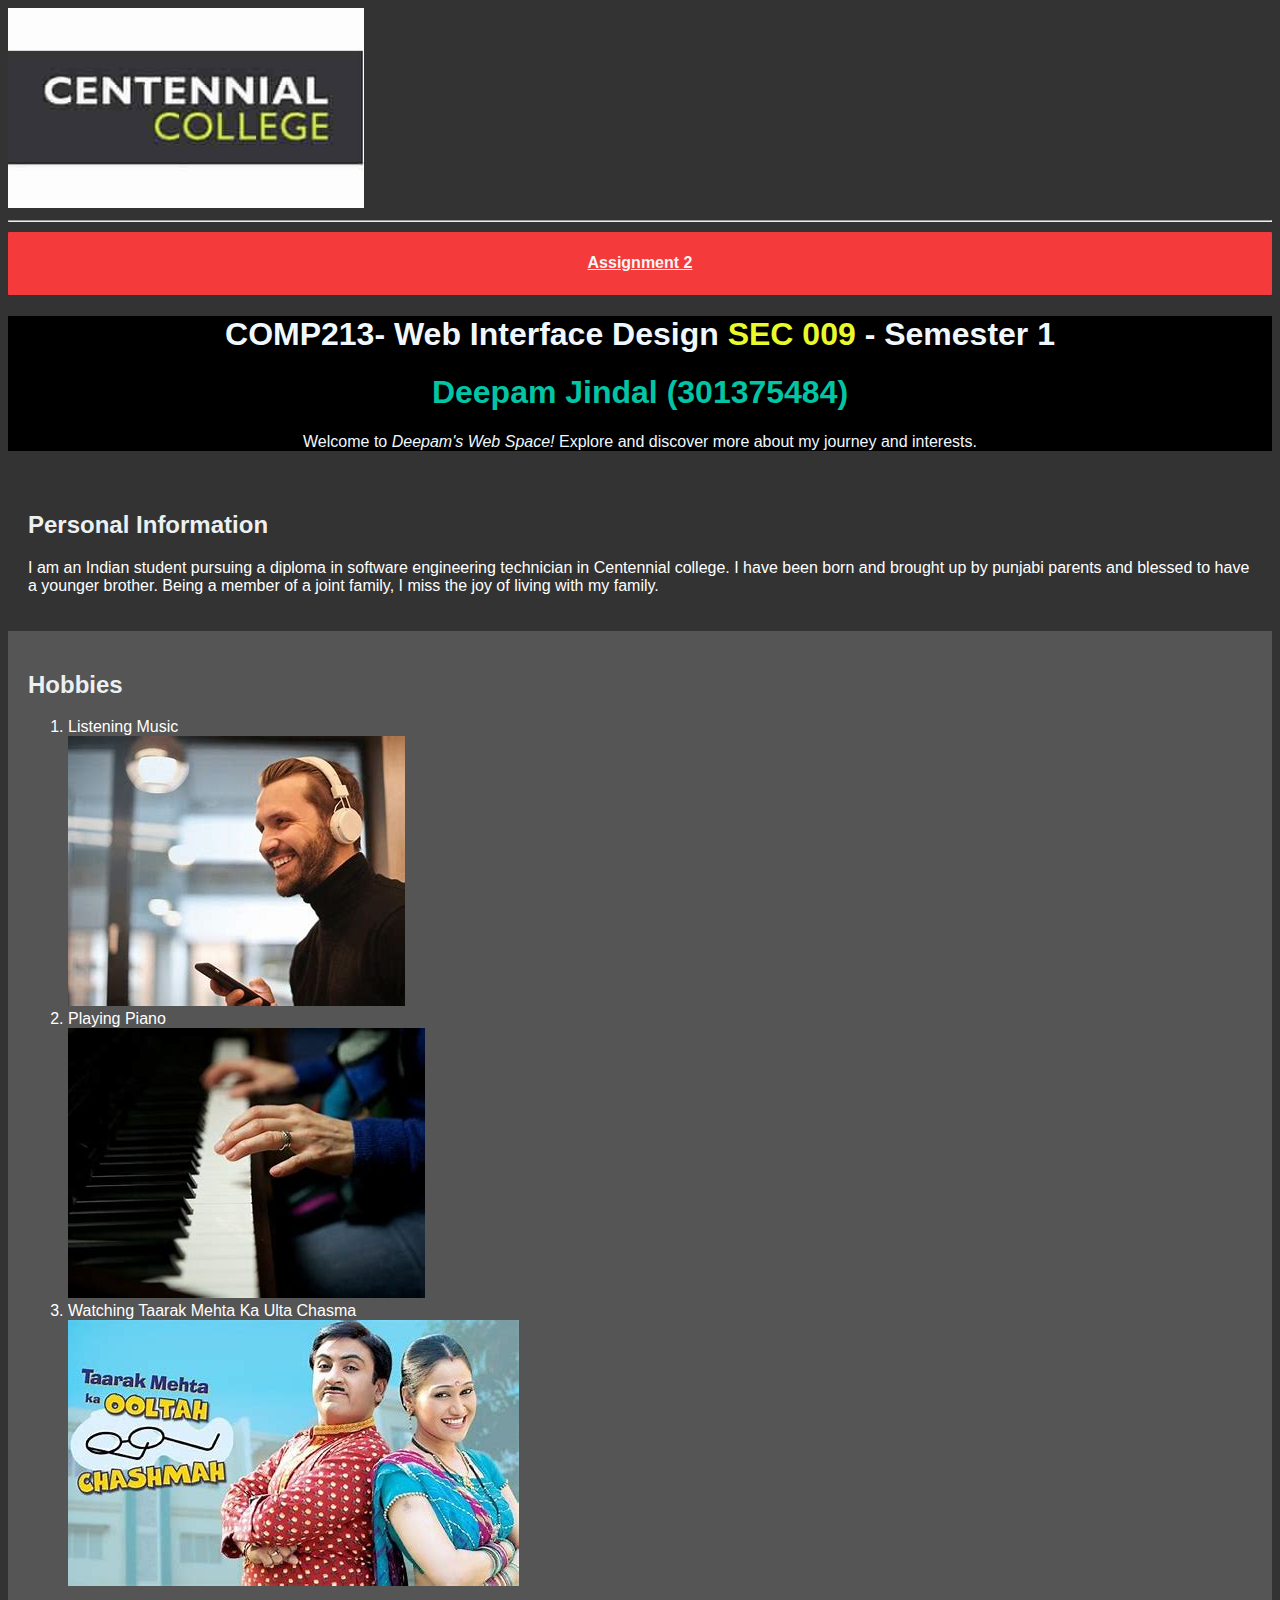
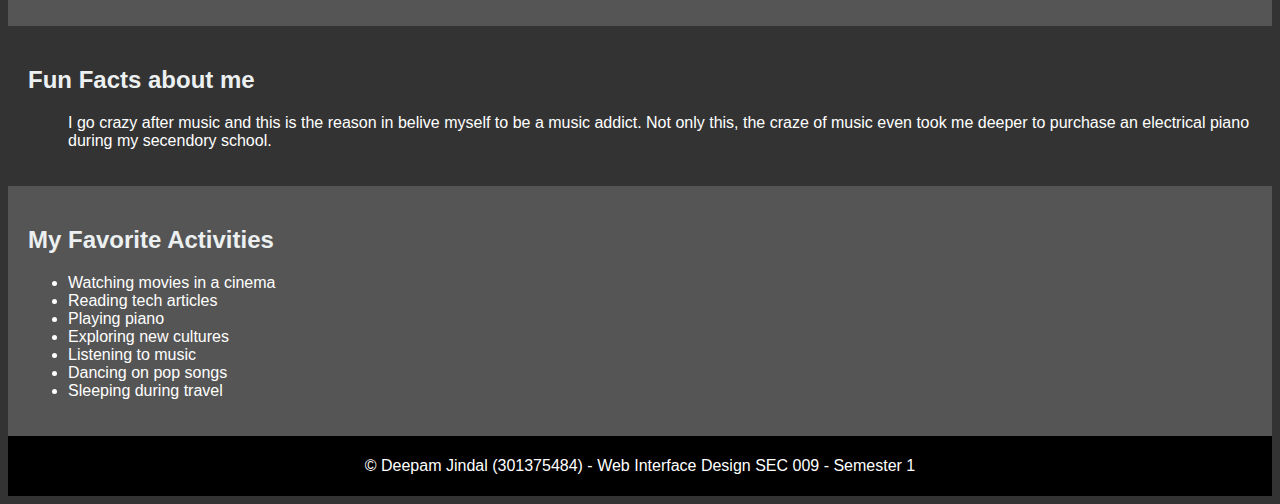
<file: index.html>
<!DOCTYPE html>
<html lang="en">
<head>
    <meta charset="UTF-8">
    <meta name="viewport" content="width=device-width, initial-scale=1.0">
    <title>Home Page</title>
</head>
<body style="font-family: Arial, Helvetica, sans-serif; background-color: #333;">
    <img src="banner image.jpeg" alt="Centennial Banner Image" widhth=" 150" height="200">
    <hr>

    <div style="text-align: center; margin-top: 10px; background-color: #f43a3a; padding: 1px; border-radius: 1px;">
        <h4 style="color: whitesmoke; text-decoration: underline;">
            <a href="Assignment2.html" style="color: inherit; text-decoration: none;">Assignment 2</a>
        </h4>
    </div>
    

<div style="background-color: black;">
     <h1 style="color: aliceblue; text-align: center;">
        COMP213- Web Interface Design <span style="color: #e9fa2b;">SEC 009</span> - Semester 1
    </h1> 
    <h1 style="color: rgb(1, 197, 164); font-family: 'Helvetica', sans-serif; text-align: center; margin-top: 20px;">
        Deepam Jindal (301375484)
    </h1>
    <p style="color: aliceblue; font-family:'Segoe UI', Tahoma, Geneva, Verdana, sans-serif; 18px; text-align: center; margin: 20px;">
        Welcome to <i>Deepam's Web Space!</i> Explore and discover more about my journey and interests.
    </p>
</div>

<!-- Deepam Jindal (301375484) --> 

<div style="background-color: #333; padding: 20px; color: #fff;">
    <h2 style="color: #ECF0F1;">Personal Information</h2>

    <p>I am an Indian student pursuing a diploma in software engineering 
        technician in Centennial college. I have been born and brought 
        up by punjabi parents and blessed to have a younger brother. Being a member of a 
        joint family, I miss the joy of living with my family.</p>
</div>


<div style="background-color: #555 ; padding: 20px; color: #fff;">
    <h2 style="color: #ECF0F1;">Hobbies</h2>
    <ol>
       <li>Listening Music</li> <img src="music.jpeg" alt="Listening to Music">
       <li>Playing Piano</li>   <img src="piano.jpeg" alt="piano">
       <li>Watching Taarak Mehta Ka Ulta Chasma</li> <img src="tmkoc.jpeg" alt=" Taaarak mehta ka ulta chashma picture">
    </ol>
</div>


<div style="background-color: #333;padding: 20px; color: #fff;">
    <h2 style="color: #ECF0F1;">Fun Facts about me</h2>
    <ol>I go crazy after music and this is the reason in belive myself to be a music addict. 
        Not only this, the craze of music even took me deeper to 
        purchase an electrical piano during my secendory school.
    </ol> 
</div>


<div style="background-color: #555; padding: 20px; color: #fff;">
    <h2 style="color: #ECF0F1;">My Favorite Activities</h2>
    <ul>
        <li>Watching movies in a cinema</li>
        <li>Reading tech articles</li>
        <li>Playing piano</li>
        <li>Exploring new cultures</li>
        <li>Listening to music</li>
        <li>Dancing on pop songs</li>
        <li>Sleeping during travel</li>
    </ul>
</div>
        <footer style="background-color: black; text-align: center; padding: 5px; color: #fff;">
            <p>&copy; Deepam Jindal (301375484) - Web Interface Design SEC 009 - Semester 1</p>
        </footer>
</body>
</html>
</file>
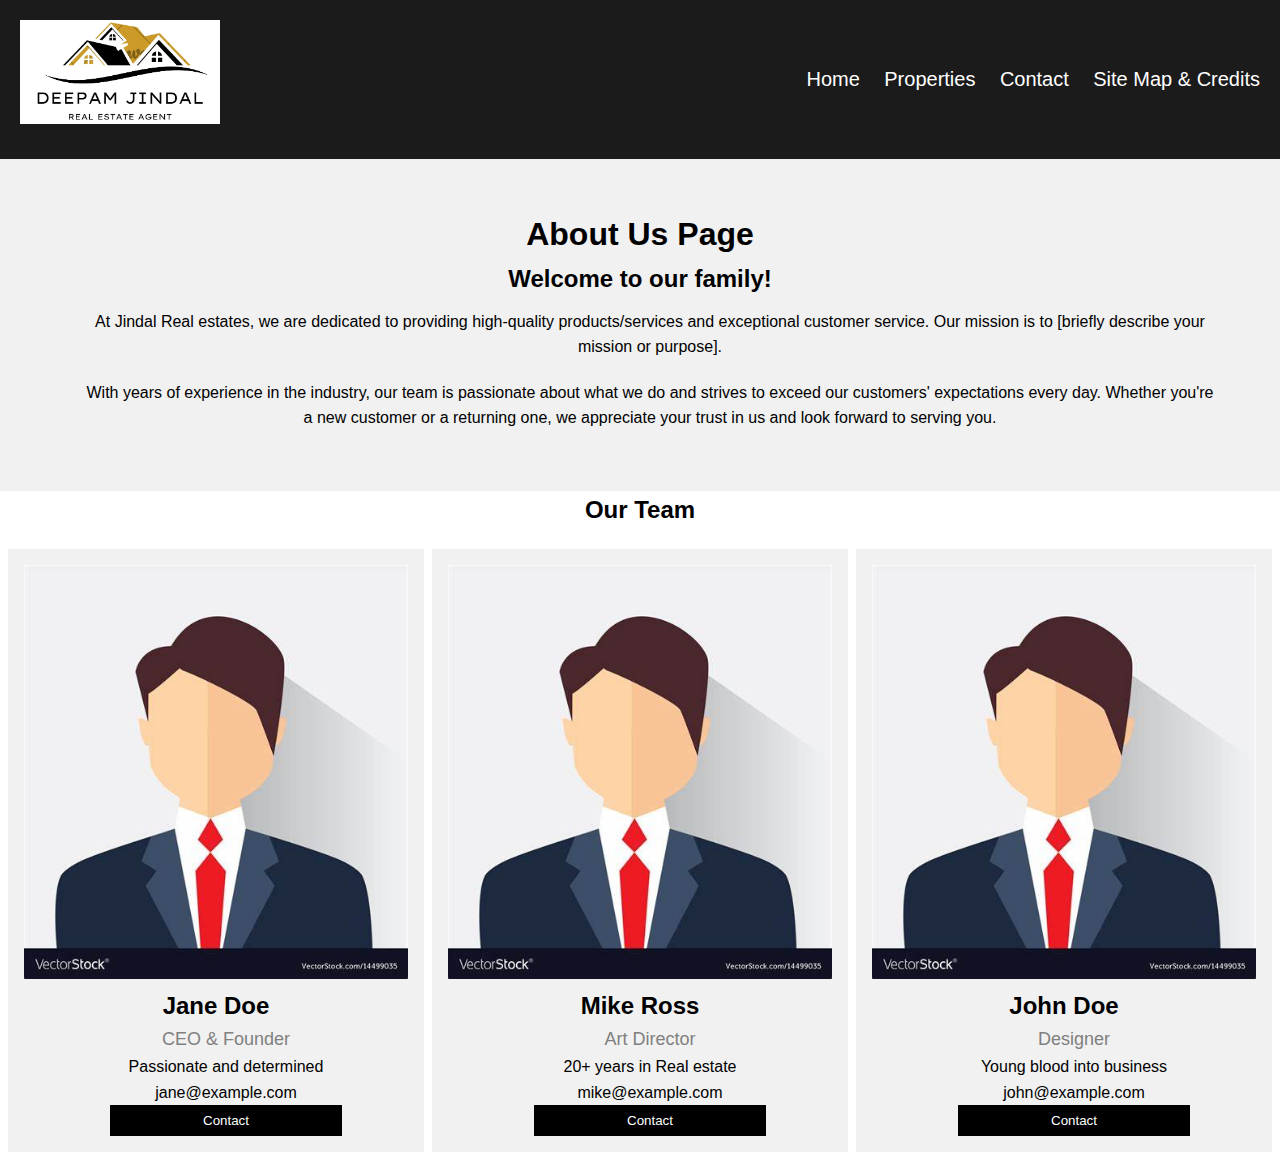
<file: About.html>
<!DOCTYPE html>
<html>
    <head>
        <meta charset="UTF-8">
        <meta name="viewport" content="width=device-width, initial-scale=1.0">
        <link rel="stylesheet" href="style.css">
        <title>Real Estate Agent</title>
    </head>
    <body>
        <header>
            <div class="header-content">
                <h1 class="logo"><img src="companylogo.jpg" alt="Logo"></h1>
                <nav>
                    <ul>
                        <li><a href="index.html">Home</a></li>
                        <li><a href="properties.html">Properties</a></li>
                        <li><a href="contact.html">Contact</a></li>
                        <li><a href="sitemap.html">Site Map & Credits</a></li>
                        
                    </ul>
                </nav>
            </div>
        </header>
<body>

    <div class="about-section">
        <h1>About Us Page</h1>
        <h2>Welcome to our family!</h2>
        <p>At Jindal Real estates, we are dedicated to providing high-quality products/services and exceptional customer service. Our mission is to [briefly describe your mission or purpose].</p>
        <p>With years of experience in the industry, our team is passionate about what we do and strives to exceed our customers' expectations every day. Whether you're a new customer or a returning one, we appreciate your trust in us and look forward to serving you.</p>
      </div>
      

<h2 style="text-align:center">Our Team</h2>
<div class="row">
  <div class="column">
    <div class="card">
      <img src="team1.jpeg" alt="Jane" style="width:100%">
      <div class="container">
        <h2>Jane Doe</h2>
        <p class="title">CEO & Founder</p>
        <p>Passionate and determined</p>
        <p>jane@example.com</p>
        <p><button class="button">Contact</button></p>
      </div>
    </div>
  </div>

  <div class="column">
    <div class="card">
      <img src="team1.jpeg" alt="Mike" style="width:100%">
      <div class="container">
        <h2>Mike Ross</h2>
        <p class="title">Art Director</p>
        <p>20+ years in Real estate</p>
        <p>mike@example.com</p>
        <p><button class="button">Contact</button></p>
      </div>
    </div>
  </div>
  
  <div class="column">
    <div class="card">
      <img src="team1.jpeg" alt="John" style="width:100%">
      <div class="container">
        <h2>John Doe</h2>
        <p class="title">Designer</p>
        <p>Young blood into business</p>
        <p>john@example.com</p>
        <p><button class="button">Contact</button></p>
      </div>
    </div>
  </div>
</div>

</body>
</html>
</file>
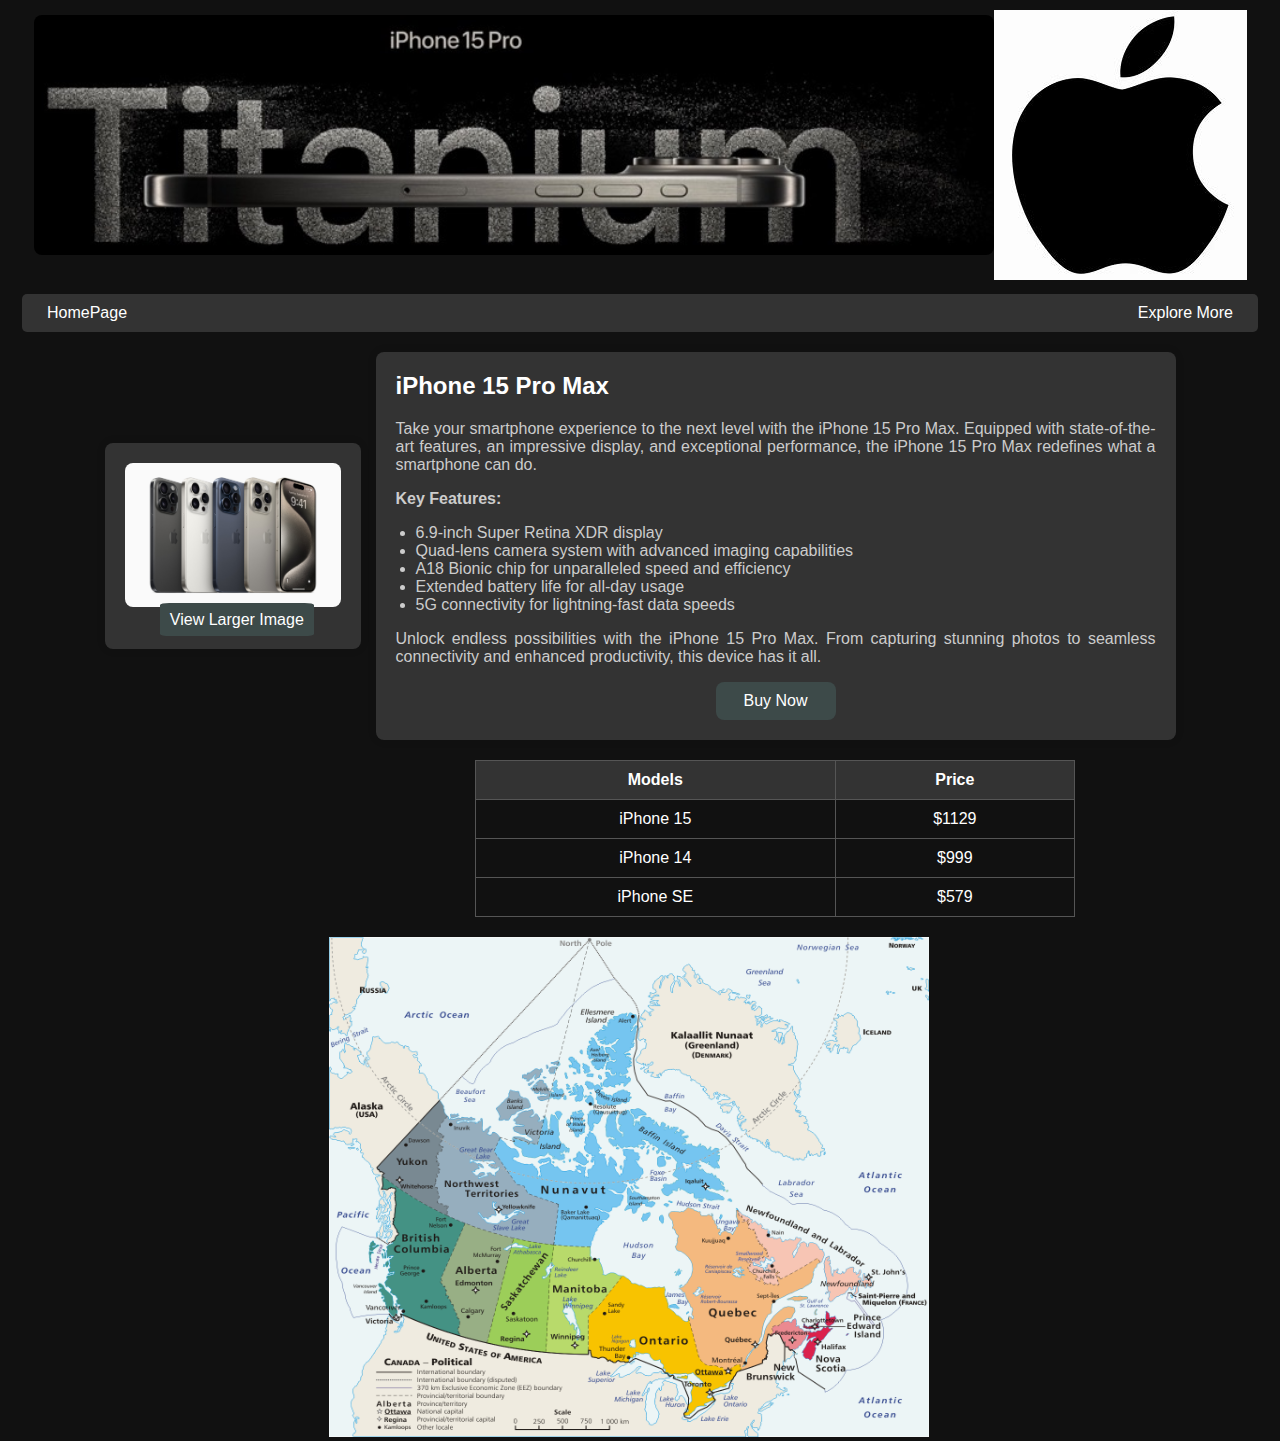
<file: Assignment 3.html>
<!DOCTYPE html>
<html lang="en">
<head>
    <meta charset="UTF-8">
    <meta name="viewport" content="width=device-width, initial-scale=1.0">
    <title>Assignment 3</title>
    <style>
        body {
            font-family: 'Segoe UI', Tahoma, Geneva, Verdana, sans-serif;
            margin: 0;
            padding: 0;
            display: flex;
            flex-wrap: wrap;
            justify-content: center;
            align-items: center;
            min-height: 100vh;
            background-color: #111;
            color: #fff;
        }

        #navigation-bar {
            width: 100%;
            max-width: 95%;
            display: flex;
            justify-content: space-between;
            align-items: center;
            padding: 10px;
            background-color: #333;
            color: #fff;
            border-radius: 5px;
            margin-bottom: 20px;
        }

        #navigation-bar a {
            text-decoration: none;
            color: #fff;
            margin: 0 15px;
        }

        #banner {
            width: 75%;
            max-width: 1024px;
            margin-bottom: 20px;
        }

        #banner img {
            width: 100%;
            border-radius: 8px;
        }

        #product-logo {
            
            max-width: 50%;
            margin: 10px 0;
        }

        section {
            width: 100%;
            max-width: 800px;
            padding: 20px;
            border-radius: 8px;
            box-shadow: 0 0 10px rgba(0, 0, 0, 0.1);
            background-color: #333;
            transition: transform 0.3s ease-in-out;
            box-sizing: border-box;
            margin-bottom: 20px;
        }

        #left-section {
            width: 20%;
            overflow: hidden;
            position: relative;
            margin-right: 15px;
        }

        #image-container {
            text-align: center;
            position: relative;
        }

        #image-container img {
            width: 100%;
            height: auto;
            border-radius: 8px;
            transition: transform 0.3s ease-in-out;
        }

        #larger-image-link {
            position: relative;
            bottom: 95%;
            left: 2%;
            transform: translateX(-50%);
            background-color: #3d4a49;
            color: #fff;
            text-decoration: none;
            padding: 8px 10px;
            border-radius: 6%;
            transition: background-color 0.3s ease-in-out;
        }

        #larger-image-link:hover {
            background-color: #2c4642;
        }

        #right-section {
            width: 100%;
            max-width: 800px;
            text-align: justify;
        }

        h2 {
            color: #fff;
            margin-top: 0;
        }

        p {
            color: #ccc;
        }

        ul {
            color: #ccc;
            padding-left: 20px;
        }
           #buy-now-button {
            
            display: inline-block;
            padding: 10px 20px;
            background-color: #3d4a49;
            color: #fff;
            text-align: center;
            text-decoration: none;
            border-radius: 8px;
            transition: background-color 0.3s ease-in-out;
            margin: 0 auto;
            margin-left: 320px;
            margin-right: 320px;
            display: block;
        }

        #buy-now-button:hover {
            background-color: #42b3a2;
        }

        table {
            width: 100%;
            max-width: 600px;
            border-collapse: collapse;
            margin-bottom: 20px;
            margin-left: 270px;
        }

        th, td {
            border: 1px solid #555;
            padding: 10px;
            text-align: center;
            color: #fff;
        }

        th {
            background-color: #333;
        }
     canada{
        border-radius: 8px;
        margin-top: 20px ;
     }
    </style>
    
</head>
<body>
    
    <div id="banner">
        <img src="banner.jpg" alt="Product Banner">
    </div>

    <a href="https://www.apple.com/" id="product-logo" target="_blank">
        <img src="iphone logo.jpg" alt="Company Logo">
    </a>

    <div id="navigation-bar">
        <a href="index.html">HomePage</a>
        <a href="https://www.apple.com/ca/store">Explore More</a>
    </div>
    
    <section id="left-section">
        <div id="image-container">
            <img src="iphone2.jpg" alt="Image Description">
            <a href="Details.html" id="larger-image-link" target="_blank">View Larger Image</a>
        </div>
    </section>

    <section id="right-section">
        <h2>iPhone 15 Pro Max</h2>
        <p>
            Take your smartphone experience to the next level with the iPhone 15 Pro Max. Equipped with state-of-the-art features, an impressive display, and exceptional performance, the iPhone 15 Pro Max redefines what a smartphone can do.
        </p>
        <p>
            <strong>Key Features:</strong>
        </p>
        <ul>
            <li>6.9-inch Super Retina XDR display</li>
            <li>Quad-lens camera system with advanced imaging capabilities</li>
            <li>A18 Bionic chip for unparalleled speed and efficiency</li>
            <li>Extended battery life for all-day usage</li>
            <li>5G connectivity for lightning-fast data speeds</li>
        </ul>
        <p>
            Unlock endless possibilities with the iPhone 15 Pro Max. From capturing stunning photos to seamless connectivity and enhanced productivity, this device has it all.
        </p>
        <a href="https://www.apple.com/ca/shop/buy-iphone/iphone-15-pro" id="buy-now-button" target="_blank">Buy Now</a>
    </section>
   
    <table>
        <tr>
            <th>Models</th>
            <th>Price</th>
        </tr>
        <tr>
            <td>iPhone 15</td>
            <td>$1129</td>
        </tr>
        <tr>
            <td>iPhone 14</td>
            <td>$999</td>
        </tr>
        <tr>
            <td>iPhone SE</td>
            <td>$579</td>
        </tr>
    </table>
    <map name="Canada">
        <img src="canada map.jpg" alt="Map of Canada" width="600" height="500" usemap="#Canada">
        <area shape="rect" coords="5,204,100,548" href="https://www.apple.com/ca/retail/metrotown/?cid=aos-ca-seo-maps" title="British Columbia">
        <area shape="rect" coords="119,285,190,509" href="https://www.apple.com/ca/retail/westedmonton/?cid=aos-ca-seo-maps" title="Alberta">
        <area shape="rect" coords="268,336,445,576" href="https://www.apple.com/ca/retail/sherwaygardens/?cid=aos-ca-seo-maps" title="Ontario">
    </map>

</body>
</html>
</file>
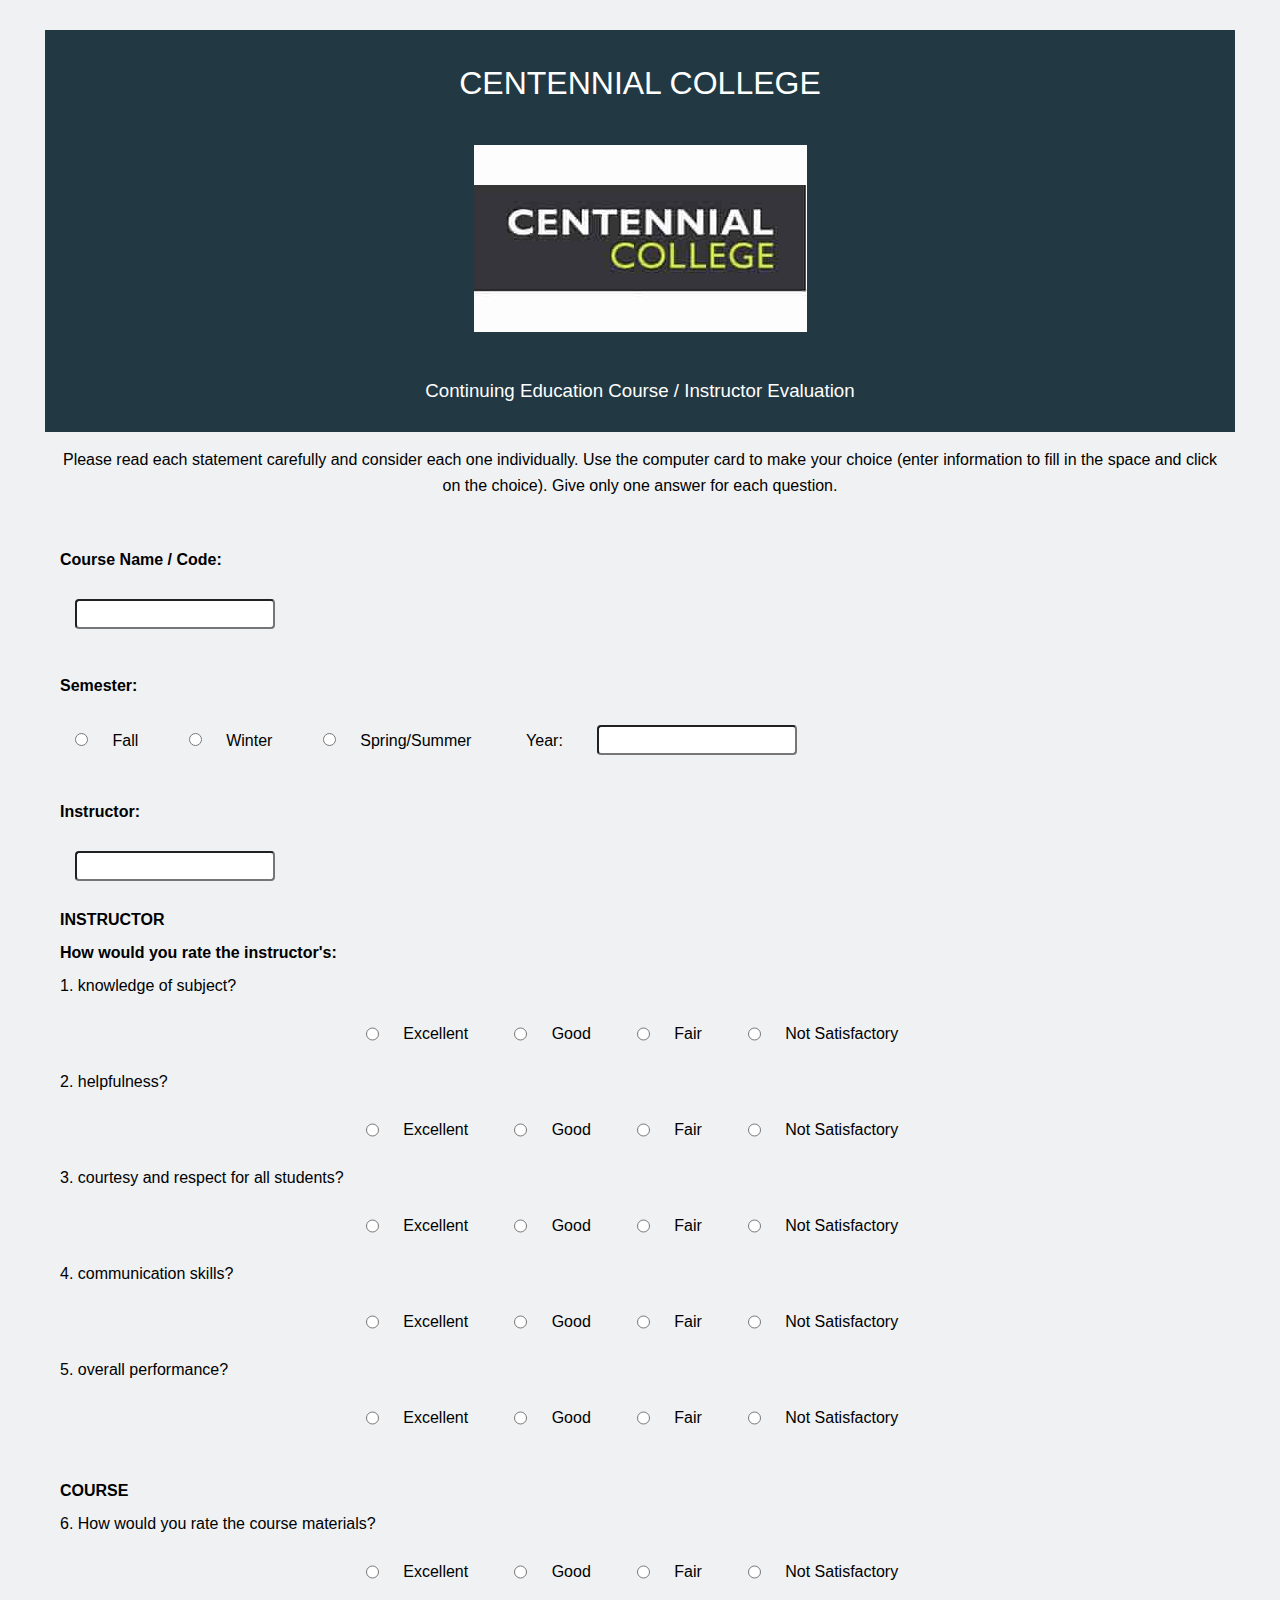
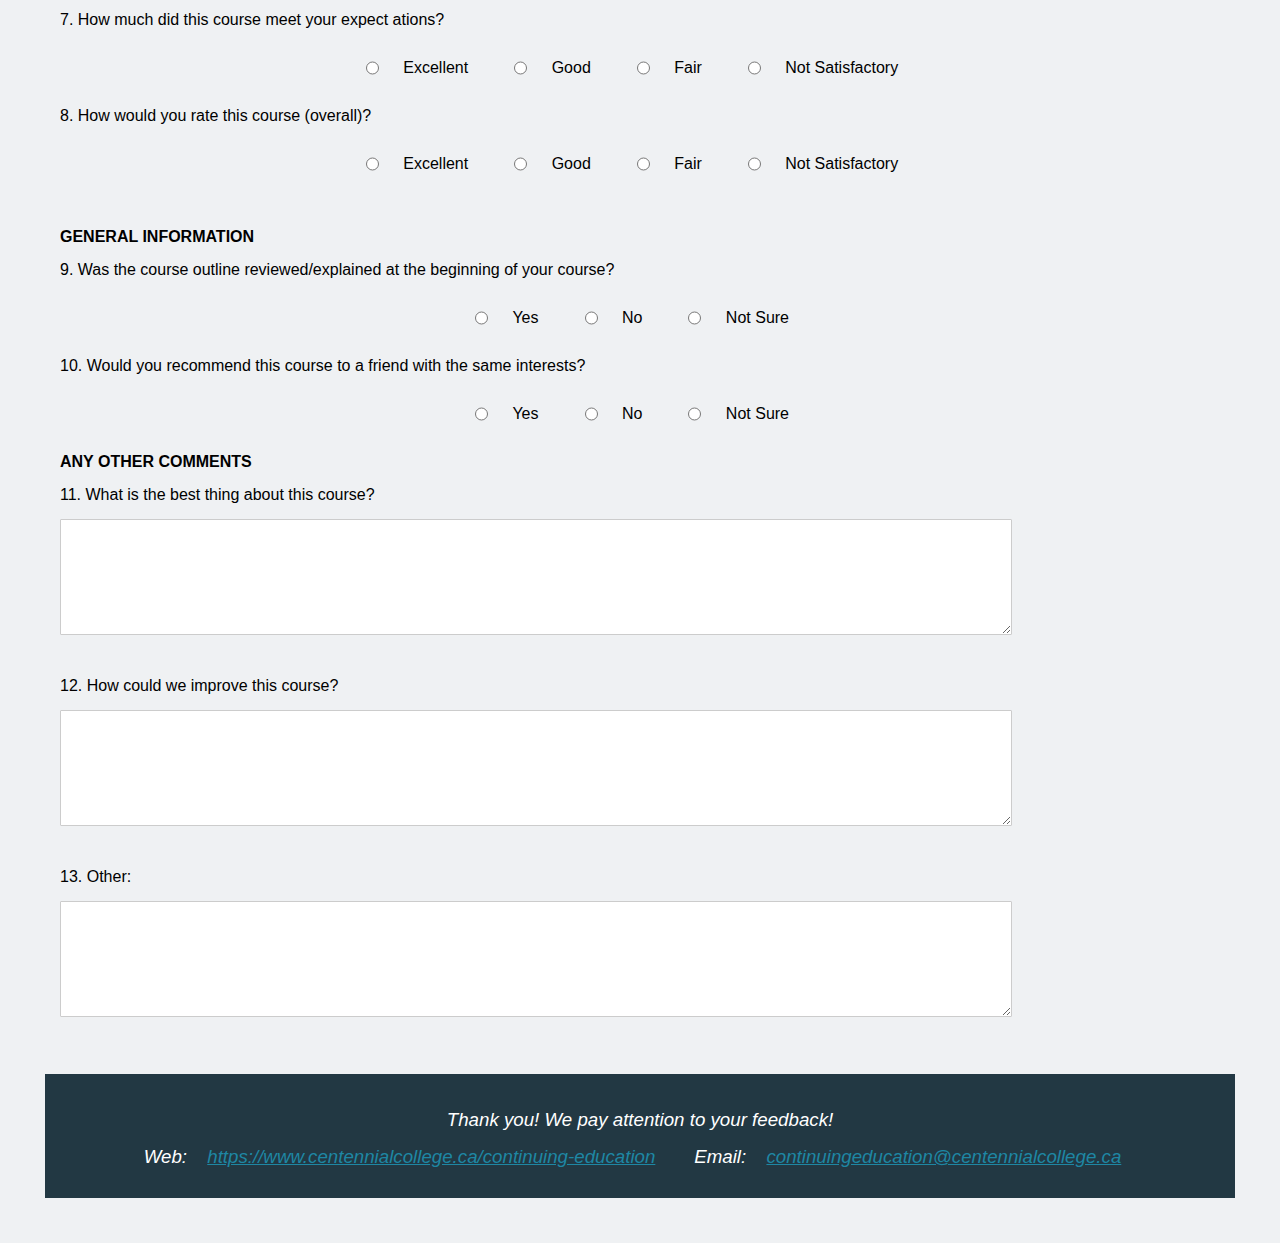
<file: assignment_4.html>
<!DOCTYPE html>
<html lang="en">
<head>
    <link rel="stylesheet" href="style_4.css" type="text/css">
</head>
<body>
 <header>
 <h1>CENTENNIAL COLLEGE</h1>
 <a href="https://www.centennialcollege.ca">
    <div id="rectangle">
        <img class="logo" src="banner image.jpeg">
    </div>
 </a>
 <h3>Continuing Education Course / Instructor Evaluation</h3>
 </header>
 <div class="paragraph">
 <p>
 Please read each statement carefully and consider each one 
individually. Use the computer card to make your 
choice (enter information to fill in the space and click on the 
choice).
 Give only one answer for each question.
 </p>
 </div>
 <div class="basicinfo">
 <label><h4>Course Name / Code:</h4></label>
 <input type="text">
 <br>
 <label><h4>Semester:</h4></label>
 <input type="radio" name="sem" id="sem1" value="Fall">
 <label for="sem1">Fall&emsp;</label>
 <input type="radio" name="sem" id="sem2" value="Winter">
 <label for="sem2">Winter&emsp;</label>
 <input type="radio" name="sem" id="sem3" value="Summer">
 <label for="sem3">Spring/Summer</label>
 <label>&emsp; Year:</label>
 <input type="number">
 <br>
 <label><h4>Instructor:</h4></label>
 <input type="text">
 </div>
 <div class="Instructor">
 <h4 class="ins">INSTRUCTOR</h4>
 <h4>How would you rate the instructor's:</h4>
 <label>1. knowledge of subject?</label>
 <br>
 <span class="align">
 <input type="radio" id="rating1" name="one" value="Excellent">
 <label for="rating1">&nbsp;Excellent&emsp;</label><br>
 <input type="radio" id="rating2" name="one" value="Good">
 <label for="rating2">&nbsp;Good&emsp;</label><br>
 <input type="radio" id="rating3" name="one" value="Fair">
 <label for="rating3">&nbsp;Fair&emsp;</label><br><br>
 <input type="radio" id="rating4" name="one" value="Not Satisfactory">
 <label for="rating4">&nbsp;Not Satisfactory&emsp;</label><br><br>
 </span>
 <label>2. helpfulness?</label><br>
 <span class="align">
 <input type="radio" id="rating5" name="two" value="Excellent">
 <label for="rating5">&nbsp;Excellent&emsp;</label><br>
 <input type="radio" id="rating6" name="two" value="Good">
 <label for="rating6">&nbsp;Good&emsp;</label><br>
 <input type="radio" id="rating7" name="two" value="Fair">
 <label for="rating7">&nbsp;Fair&emsp;</label><br><br>
 <input type="radio" id="rating8" name="two" value="Not Satisfactory">
 <label for="rating8">&nbsp;Not Satisfactory&emsp;</label><br><br>
 </span>
 <label>3. courtesy and respect for all students?</label>
 <span class="align">
 <input type="radio" id="rating9" name="three" value="Excellent">
 <label for="rating9">&nbsp;Excellent&emsp;</label><br>
 <input type="radio" id="rating10" name="three" value="Good">
 <label for="rating10">&nbsp;Good&emsp;</label><br>
 <input type="radio" id="rating11" name="three" value="Fair">
 <label for="rating11">&nbsp;Fair&emsp;</label><br><br>
 <input type="radio" id="rating12" name="three" value="Not Satisfactory">
 <label for="rating12">&nbsp;Not Satisfactory&emsp;</label><br><br>
 </span>
 <label>4. communication skills?</label>
 <span class="align">
 <input type="radio" id="rating13" name="four" value="Excellent">
 <label for="rating13">&nbsp;Excellent&emsp;</label><br>
 <input type="radio" id="rating14" name="four" value="Good">
 <label for="rating14">&nbsp;Good&emsp;</label><br>
 <input type="radio" id="rating15" name="four" value="Fair">
 <label for="rating15">&nbsp;Fair&emsp;</label><br><br>
 <input type="radio" id="rating16" name="four" value="Not Satisfactory">
 <label for="rating16">&nbsp;Not Satisfactory&emsp;</label><br><br>
 </span>
 <label>5. overall performance?</label>
 <span class="align">
 <input type="radio" id="rating17" name="five" value="Excellent">
 <label for="rating17">&nbsp;Excellent&emsp;</label><br>
 <input type="radio" id="rating18" name="five" value="Good">
 <label for="rating18">&nbsp;Good&emsp;</label><br>
 <input type="radio" id="rating19" name="five" value="Fair">
 <label for="rating19">&nbsp;Fair&emsp;</label><br><br>
 <input type="radio" id="rating20" name="five" value="Not Satisfactory">
 <label for="rating20">&nbsp;Not Satisfactory&emsp;</label><br><br>
 </span>
 </div>
 <div class="Course">
 <h4 class="ins">COURSE</h4>
 <label>6. How would you rate the course materials?
</label>
 <span class="align">
 <input type="radio" id="rating21" name="six" value="Excellent">
 <label for="rating21">&nbsp;Excellent&emsp;</label><br>
 <input type="radio" id="rating22" name="six" value="Good">
 <label for="rating22">&nbsp;Good&emsp;</label><br>
 <input type="radio" id="rating23" name="six" value="Fair">
 <label for="rating23">&nbsp;Fair&emsp;</label><br><br>
 <input type="radio" id="rating24" name="six" value="Not Satisfactory">
 <label for="rating24">&nbsp;Not Satisfactory&emsp;</label><br><br>
 </span>
 <label>7. How much did this course meet your expect

ations?
</label>
 <span class="align">
 <input type="radio" id="rating25" name="seven" value="Excellent">
 <label for="rating25">&nbsp;Excellent&emsp;</label><br>
 <input type="radio" id="rating26" name="seven" value="Good">
 <label for="rating26">&nbsp;Good&emsp;</label><br>
 <input type="radio" id="rating27" name="seven" value="Fair">
 <label for="rating27">&nbsp;Fair&emsp;</label><br><br>
 <input type="radio" id="rating28" name="seven" value="Not Satisfactory">
 <label for="rating28">&nbsp;Not Satisfactory&emsp;</label><br><br>
 </span>
 <label>8. How would you rate this course 
(overall)?</label>
 <span class="align">
 <input type="radio" id="rating29" name="eight" value="Excellent">
 <label for="rating29">&nbsp;Excellent&emsp;</label><br>
 <input type="radio" id="rating30" name="eight" value="Good">
 <label for="rating30">&nbsp;Good&emsp;</label><br>
 <input type="radio" id="rating31" name="eight" value="Fair">
 <label for="rating31">&nbsp;Fair&emsp;</label><br><br>
 <input type="radio" id="rating32" name="eight" value="Not Satisfactory">
 <label for="rating32">&nbsp;Not Satisfactory&emsp;</label><br><br>
 </span>
 </div>
 <div class="General information">
 <h4 class="ins">GENERAL INFORMATION</h4>
 <label>9. Was the course outline
reviewed/explained at the beginning of your course?</label>
 <span class="align">
 <input type="radio" id="rating33" name="nine" value="Excellent">
 <label for="rating33">&nbsp;Yes&emsp;</label><br>
 <input type="radio" id="rating34" name="nine" value="Good">
 <label for="rating34">&nbsp;No&emsp;</label><br>
 <input type="radio" id="rating35" name="nine" value="Fair">
 <label for="rating35">&nbsp;Not Sure&emsp;</label><br><br>
 </span>
 <label>10. Would you recommend this course to a 
friend with the same interests?</label>
 <span class="align">
 <input type="radio" id="rating36" name="ten" value="Excellent">
 <label for="rating36">&nbsp;Yes&emsp;</label><br>
 <input type="radio" id="rating37" name="ten" value="Good">
 <label for="rating37">&nbsp;No&emsp;</label><br>
 <input type="radio" id="rating38" name="ten" value="Fair">
 <label for="rating38">&nbsp;Not Sure&emsp;</label><br><br>
 </span>
 </div>

 <div class="comments">
 <h4 class="ins">ANY OTHER COMMENTS</h4>
 <label>11. What is the best thing about this 
course?</label><br>
 <textarea id="txtSpecialReq" cols="100" name="txtSpecialReq"
rows="5" tabindex="20"></textarea>
 <br><br>
 <label>12. How could we improve this course?
</label><br>
 <textarea id="txtSpecialReq" cols="100" name="txtSpecialReq"
rows="5" tabindex="20"></textarea>
 <br><br>
 <label>13. Other:</label><br>
 <textarea id="txtSpecialReq" cols="100" name="txtSpecialReq"
rows="5" tabindex="20"></textarea>
 <br><br>
 </div>
 <footer>
 <h3 class="foot"><I>Thank you! We pay attention to your feedback!
</I></h3>
 <h3><I>Web: <a
 href="https://www.centennialcollege.ca/programs-courses/full-time?tab=areasofstudy">https://www.centennialcollege.ca/continuing-education</a>
 &emsp;Email: <a
href="ce@centennialcollege.ca">continuingeducation@centennialcollege.ca
</a>
 </I></h3>
 </footer>
</body>

</html>
</file>
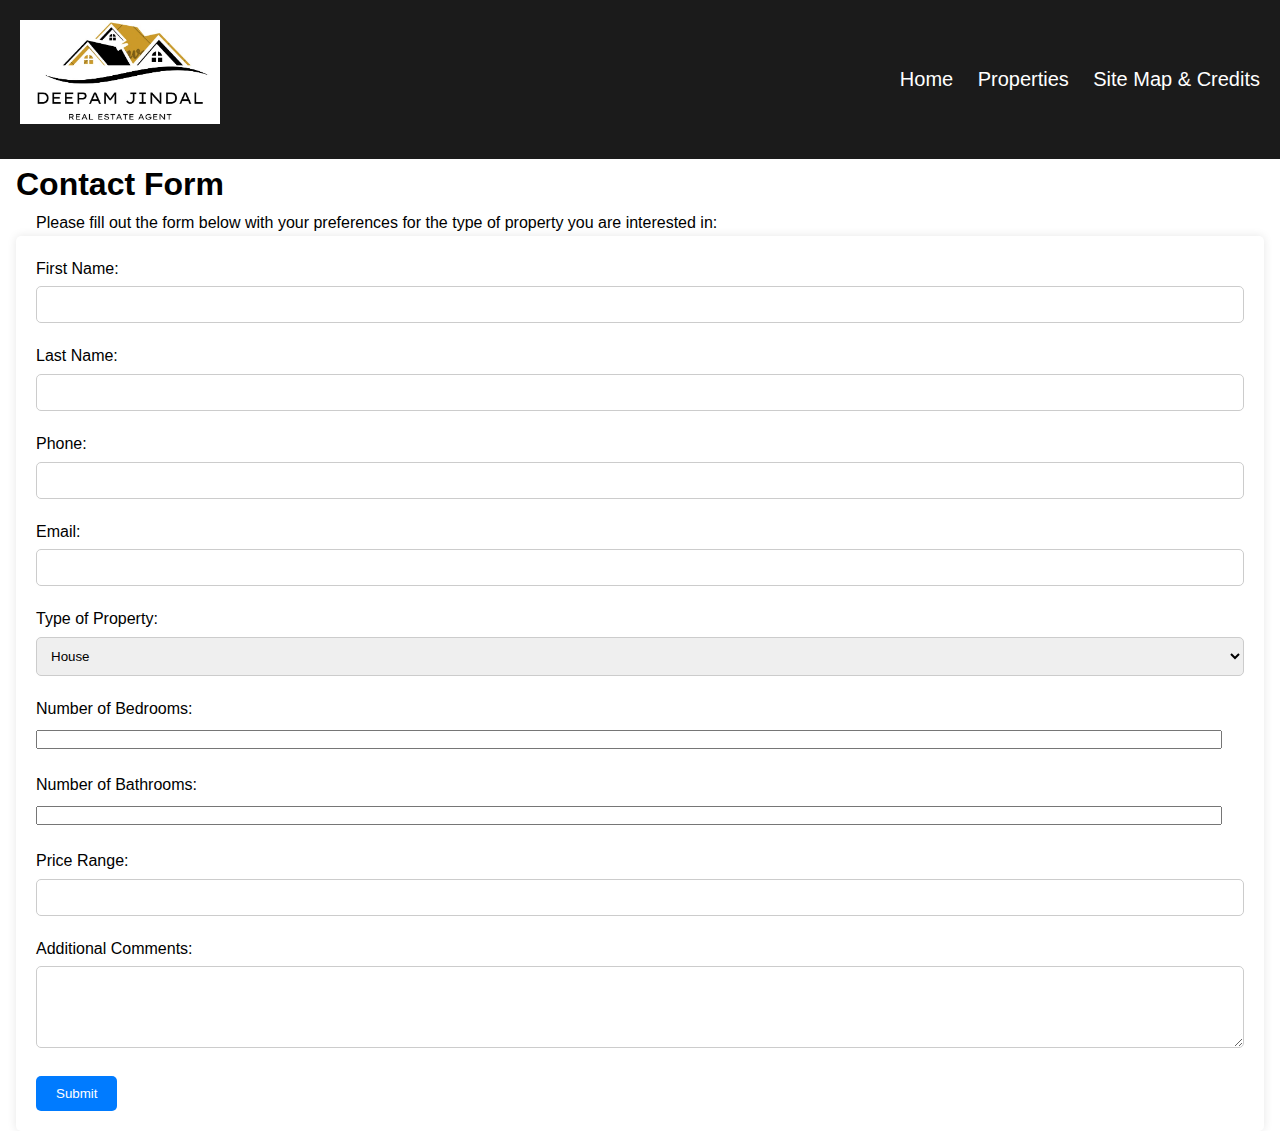
<file: contact.html>
<!DOCTYPE html>
<html lang="en">
    <head>
        <meta charset="UTF-8">
        <meta name="viewport" content="width=device-width, initial-scale=1.0">
        <link rel="stylesheet" href="style.css">
        <title>Real Estate Agent</title>
    </head>
    <body>
        <header>
            <div class="header-content">
                <h1 class="logo"><img src="companylogo.jpg" alt="Logo"></h1>
                <nav>
                    <ul>
                        <li><a href="index.html">Home</a></li>
                        <li><a href="properties.html">Properties</a></li>
                       
                        <li><a href="sitemap.html">Site Map & Credits</a></li>
                    </ul>
                </nav>
            </div>
        </header>
        
    <div class="container">
        <h1>Contact Form</h1>
        <p>Please fill out the form below with your preferences for the type of property you are interested in:</p>
        <form action="mailto:sainimuskaan@gmail.com" method="post">
            <div class="form-group">
                <label for="first_name">First Name:</label>
                <input type="text" id="first_name" name="first_name" required>
            </div>
            <div class="form-group">
                <label for="last_name">Last Name:</label>
                <input type="text" id="last_name" name="last_name" required>
            </div>
            <div class="form-group">
                <label for="phone">Phone:</label>
                <input type="tel" id="phone" name="phone" required>
            </div>
            <div class="form-group">
                <label for="email">Email:</label>
                <input type="email" id="email" name="email" required>
            </div>
            <div class="form-group">
                <label for="property_type">Type of Property:</label>
                <select id="property_type" name="property_type">
                    <option value="house">House</option>
                    <option value="condominium">Condominium</option>
                </select>
            </div>
            <div class="form-group">
                <label for="bedrooms">Number of Bedrooms:</label>
                <input type="number" id="bedrooms" name="bedrooms" min="1" required>
            </div>
            <div class="form-group">
                <label for="bathrooms">Number of Bathrooms:</label>
                <input type="number" id="bathrooms" name="bathrooms" min="1" required>
            </div>
            <div class="form-group">
                <label for="price_range">Price Range:</label>
                <input type="text" id="price_range" name="price_range">
            </div>
            <div class="form-group">
                <label for="comments">Additional Comments:</label>
                <textarea id="comments" name="comments" rows="4"></textarea>
            </div>
            <button type="submit">Submit</button>
        </form>
    </div>
</body>
</html>
</file>
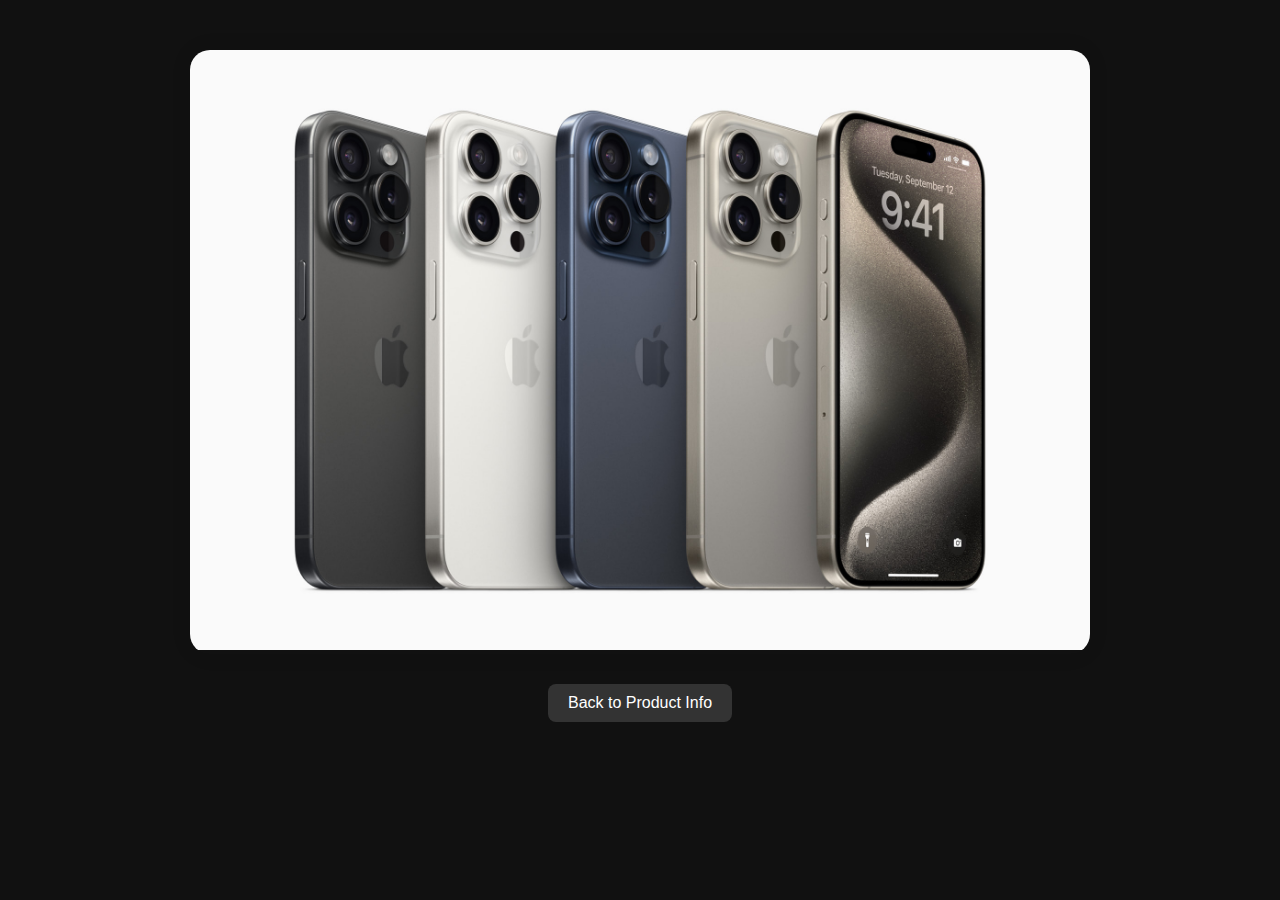
<file: details.html>
<!DOCTYPE html>
<html lang="en">
<head>
    <meta charset="UTF-8">
    <meta name="viewport" content="width=device-width, initial-scale=1.0">
    <title>Product Details</title>
    <style>
        body {
            font-family: 'Segoe UI', Tahoma, Geneva, Verdana, sans-serif;
            margin: 0;
            padding: 0;
            display: flex;
            flex-direction: column;
            align-items: center;
            min-height: 100vh;
            background-color: #111;
            color: #fff;
        }

        #product-image {
            width: 80%;
            max-width: 900px;
            margin-top: 50px;
            margin-bottom: 30px;
            box-shadow: 0 0 20px rgba(0, 0, 0, 0.1);
            border-radius: 20px;
            overflow: hidden;
        }

        #product-image img {
            width: 100%;
            border-radius: 8px;
        }

       
        #back-link {
            display: inline-block;
            padding: 10px 20px;
            background-color: #333;
            color: #fff;
            text-decoration: none;
            border-radius: 8px;
            transition: background-color 0.3s ease-in-out;
        }

        #back-link:hover {
            background-color: #555;
        }
    </style>
</head>
<body>
   
    <div id="product-image">
     
       <img src="iphone2.jpg" alt="Larger Image Description">
    </div>
    <a href="rough.html" id="back-link">Back to Product Info</a>
  

   
</body>
</html>
</file>
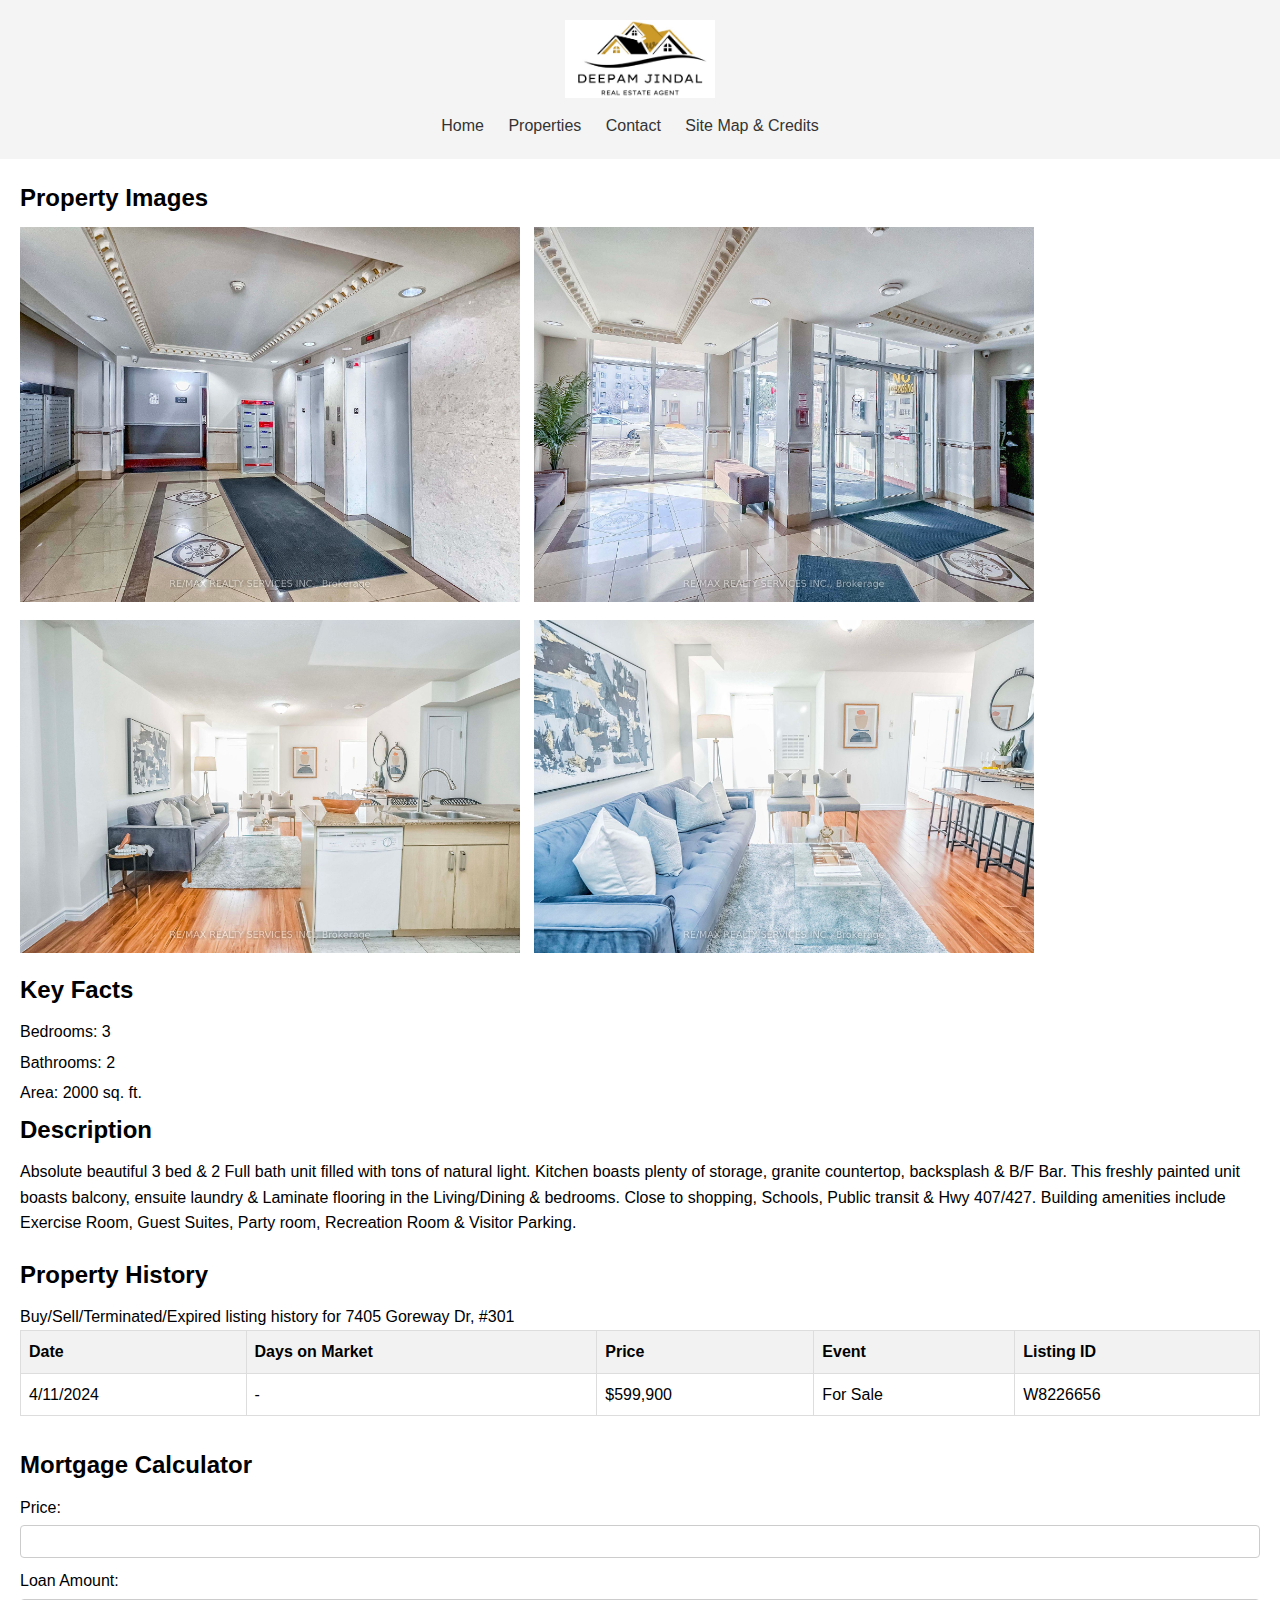
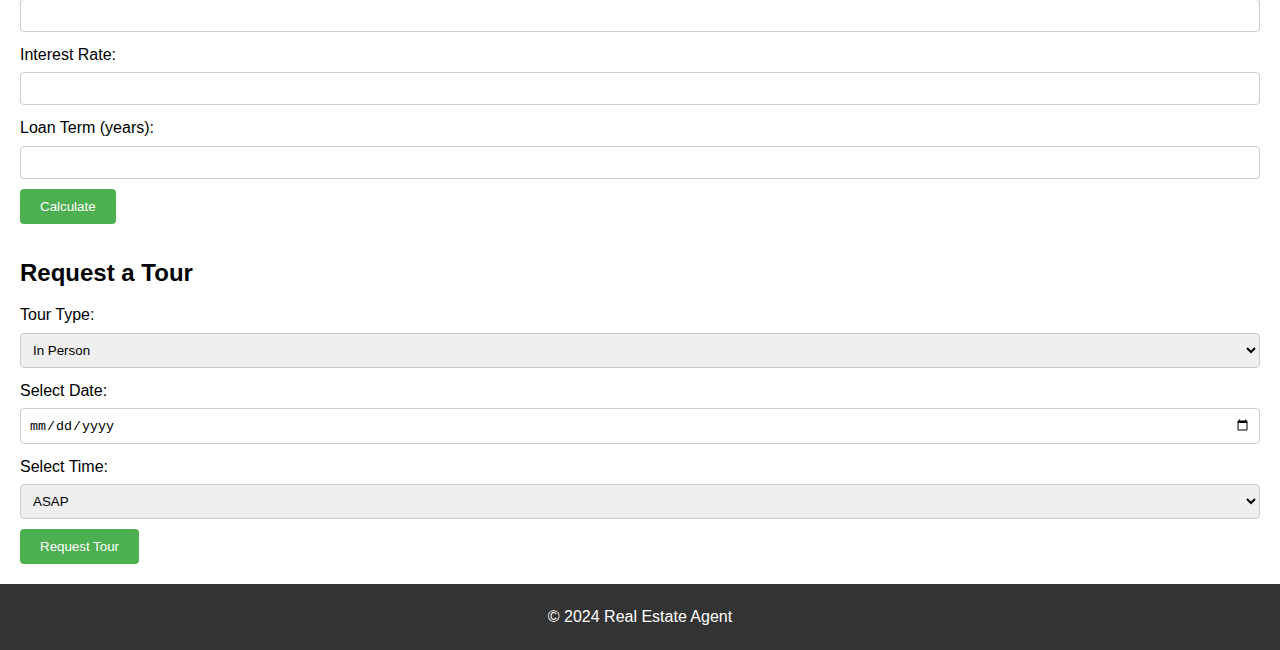
<file: listing1.html>
<!DOCTYPE html>
<html lang="en">
<head>
    <meta charset="UTF-8">
    <meta name="viewport" content="width=device-width, initial-scale=1.0">
    <link rel="stylesheet" href="style1a.css">
    <title>Property Details</title>
</head>
<body>
    <header>
        <h1 class="logo"><img src="companylogo.jpg" alt="Logo"></h1>
        <nav>
            <ul>
                <li><a href="index.html">Home</a></li>
                <li><a href="properties.html">Properties</a></li>
                <li><a href="contact.html">Contact</a></li>
                <li><a href="site map and credits.html">Site Map & Credits</a></li>
            </ul>
        </nav>
    </header>

    <main>
        <section id="property-images">
            <h2>Property Images</h2>
            <!-- Add property images here -->
            <img src="listing 1a.jpeg" alt="Property Image 1">
            <img src="listing 1b.jpeg" alt="Property Image 2">
            <img src="listing 1c.jpeg" alt="Property Image 3">
            <img src="listing 1d.jpeg" alt="Property Image 3">
          </section>

        <section id="key-facts">
            <h2>Key Facts</h2>
            <ul>
                <li>Bedrooms: 3</li>
                <li>Bathrooms: 2</li>
                <li>Area: 2000 sq. ft.</li>
                <!-- Add more key facts here -->
            </ul>
        </section>

        <section id="description">
            <h2>Description</h2>
            <p>Absolute beautiful 3 bed & 2 Full bath unit filled with tons of natural light. Kitchen boasts plenty of storage, granite countertop, backsplash & B/F Bar. This freshly painted unit boasts balcony, ensuite laundry & Laminate flooring in the Living/Dining & bedrooms. Close to shopping, Schools, Public transit & Hwy 407/427. Building amenities include Exercise Room, Guest Suites, Party room, Recreation Room & Visitor Parking.</p>
        </section>

        <section id="property-history">
            <h2>Property History</h2>
            <p>Buy/Sell/Terminated/Expired listing history for 7405 Goreway Dr, #301</p>
            
            <table>
                <tr>
                  <th>Date</th>
                  <th>Days on Market</th>
                  <th>Price</th>
                  <th>Event</th>
                  <th>Listing ID</th>
                </tr>
                <tr>
                  <td>4/11/2024</td>
                  <td>-</td>
                  <td>$599,900</td>
                  <td>For Sale</td>
                  <td>W8226656</td>
                </tr>
              </table>
        </section>

        <section id="mortgage-calculator">
            <h2>Mortgage Calculator</h2>
            <form action="#" method="post">
                <label for="price">Price:</label>
                <input type="number" id="price" name="price" required>
        
                <label for="loan-amount">Loan Amount:</label>
                <input type="number" id="loan-amount" name="loan-amount" required>
        
                <label for="interest-rate">Interest Rate:</label>
                <input type="number" id="interest-rate" name="interest-rate" step="0.01" required>
        
                <label for="loan-term">Loan Term (years):</label>
                <input type="number" id="loan-term" name="loan-term" required>
        
                <button type="submit">Calculate</button>
            </form>
        </section>
        <section id="request-tour">
            <h2>Request a Tour</h2>
            <form action="#" method="post">
                <label for="tour-type">Tour Type:</label>
                <select id="tour-type" name="tour-type">
                    <option value="in-person">In Person</option>
                    <option value="virtual">Virtual Tour</option>
                </select>
        
                <label for="date">Select Date:</label>
                <input type="date" id="date" name="date" min="2024-04-12" max="2024-04-16">
        
                <label for="time">Select Time:</label>
                <select id="time" name="time">
                    <option value="ASAP">ASAP</option>
                    <option value="FRI">Friday, April 12</option>
                    <option value="SAT">Saturday, April 13</option>
                    <option value="SUN">Sunday, April 14</option>
                    <option value="MON">Monday, April 15</option>
                    <option value="TUE">Tuesday, April 16</option>
                </select>
        
                <button type="submit">Request Tour</button>
            </form>
        </section>
                
    </main>

    <footer>
        <p>&copy; 2024 Real Estate Agent</p>
    </footer>
</body>
</html>
</file>
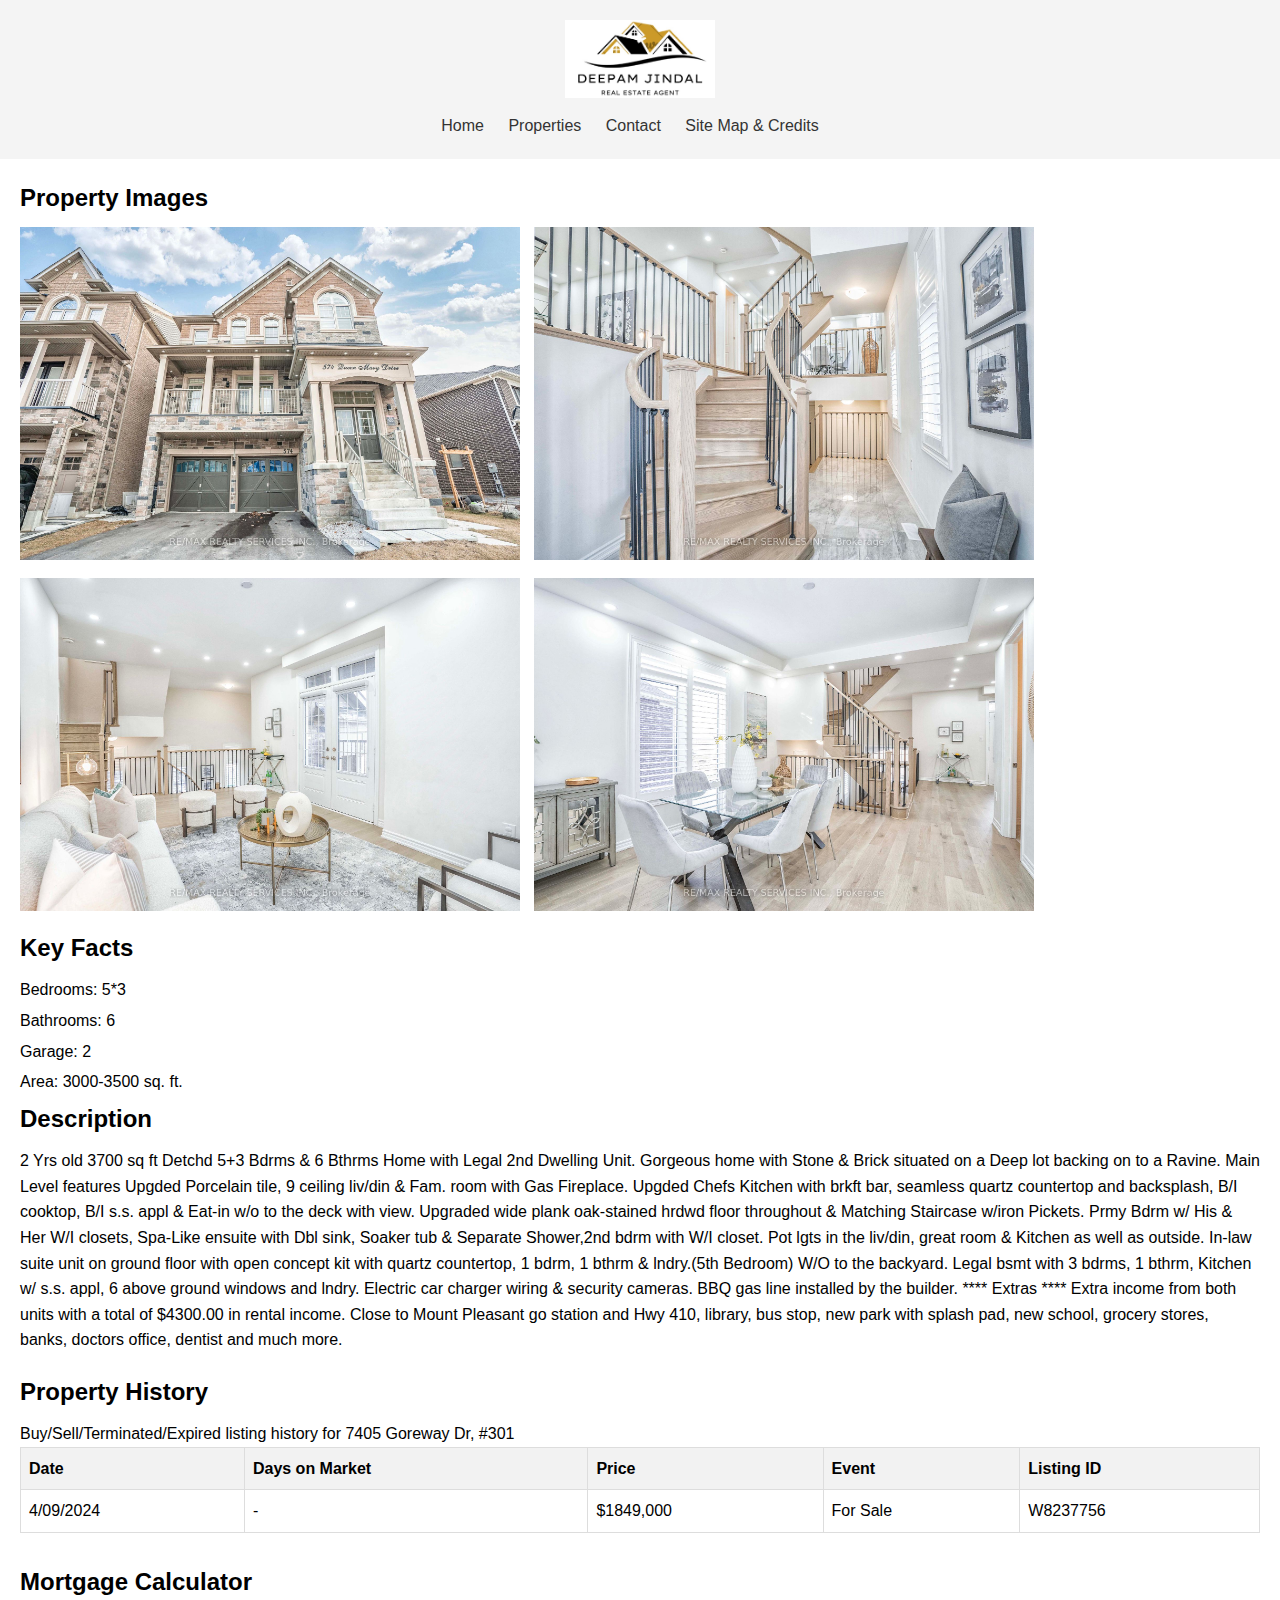
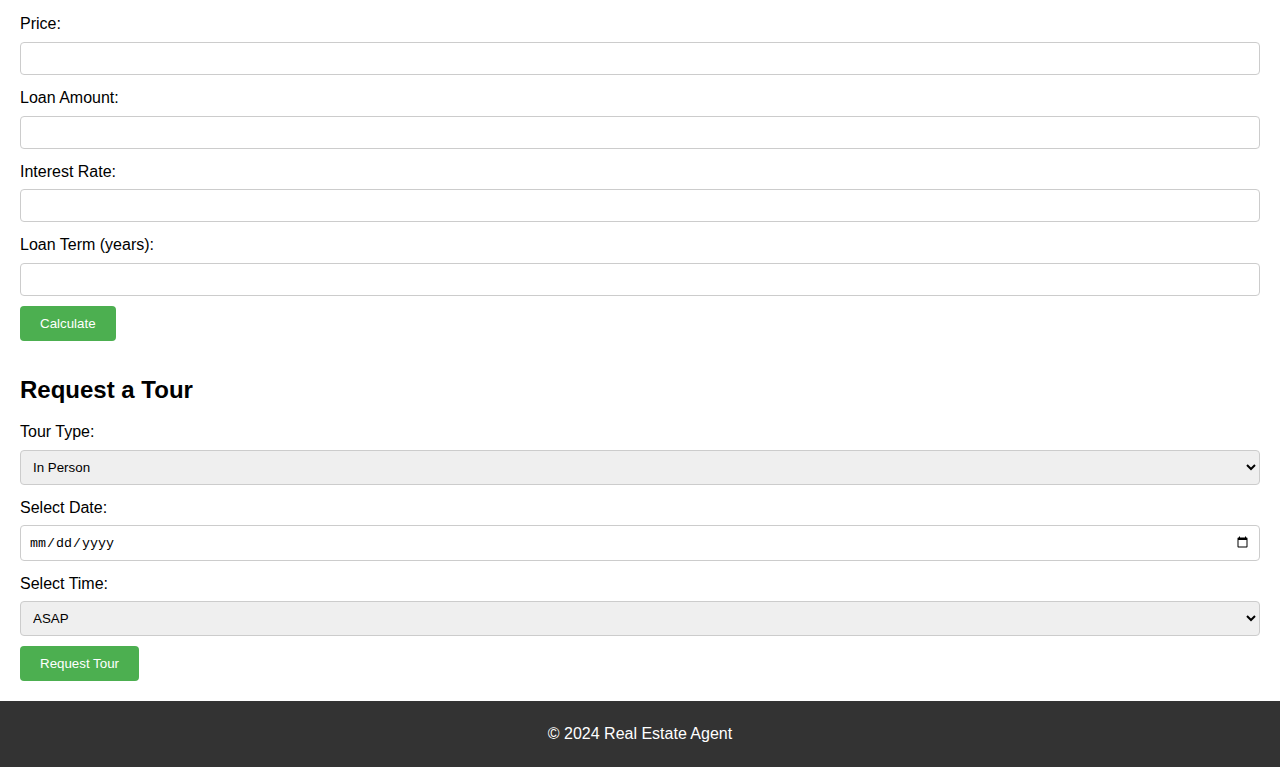
<file: listing2.html>
<!DOCTYPE html>
<html lang="en">
<head>
    <meta charset="UTF-8">
    <meta name="viewport" content="width=device-width, initial-scale=1.0">
    <link rel="stylesheet" href="style1a.css">
    <title>Property Details</title>
</head>
<body>
    <header>
        <h1 class="logo"><img src="companylogo.jpg" alt="Logo"></h1>
        <nav>
            <ul>
                <li><a href="index.html">Home</a></li>
                <li><a href="properties.html">Properties</a></li>
                <li><a href="contact.html">Contact</a></li>
                <li><a href="site map and credits.html">Site Map & Credits</a></li>
            </ul>
        </nav>
    </header>

    <main>
        <section id="property-images">
            <h2>Property Images</h2>
            <!-- Add property images here -->
            <img src="listing 2a.jpeg" alt="Property Image 1">
            <img src="listing 2b.jpeg" alt="Property Image 2">
            <img src="listing 2c.jpeg" alt="Property Image 3">
            <img src="listing 2d.jpeg" alt="Property Image 3">
          </section>

        <section id="key-facts">
            <h2>Key Facts</h2>
            <ul>
                <li>Bedrooms: 5*3</li>
                <li>Bathrooms: 6</li>
                <li>Garage: 2</li>
                <li>Area: 3000-3500 sq. ft.</li>
                <!-- Add more key facts here -->
            </ul>
        </section>

        <section id="description">
            <h2>Description</h2>
            <p>2 Yrs old 3700 sq ft Detchd 5+3 Bdrms & 6 Bthrms Home 
                with Legal 2nd Dwelling Unit. Gorgeous home with Stone 
                & Brick situated on a Deep lot backing on to a Ravine. 
                Main Level features Upgded Porcelain tile, 9 ceiling 
                liv/din & Fam. room with Gas Fireplace. Upgded Chefs 
                Kitchen with brkft bar, seamless quartz countertop and 
                backsplash, B/I cooktop, B/I s.s. appl & Eat-in w/o to 
                the deck with view. Upgraded wide plank oak-stained hrdwd
                 floor throughout & Matching Staircase w/iron Pickets. 
                 Prmy Bdrm w/ His & Her W/I closets, Spa-Like ensuite 
                 with Dbl sink, Soaker tub & Separate Shower,2nd bdrm 
                 with W/I closet. Pot lgts in the liv/din, great room 
                 & Kitchen as well as outside. In-law suite unit 
                on ground floor with open concept kit with quartz 
                countertop, 1 bdrm, 1 bthrm & lndry.(5th Bedroom) 
                W/O to the backyard. Legal bsmt with 3 bdrms, 1 bthrm, 
                Kitchen w/ s.s. appl, 6 above ground windows and lndry.
                 Electric car charger wiring & security cameras. BBQ gas
                  line installed by the builder. **** Extras **** Extra 
                  income from both units with a total of $4300.00 in 
                  rental income. Close to Mount Pleasant go station and 
                  Hwy 410, library, bus stop, new park with splash pad, 
                  new school, grocery stores, banks, doctors office, 
                  dentist and much more.</p>
        </section>

        <section id="property-history">
            <h2>Property History</h2>
            <p>Buy/Sell/Terminated/Expired listing history for 7405 Goreway Dr, #301</p>
            
            <table>
                <tr>
                  <th>Date</th>
                  <th>Days on Market</th>
                  <th>Price</th>
                  <th>Event</th>
                  <th>Listing ID</th>
                </tr>
                <tr>
                  <td>4/09/2024</td>
                  <td>-</td>
                  <td>$1849,000</td>
                  <td>For Sale</td>
                  <td>W8237756</td>
                </tr>
              </table>
        </section>

        <section id="mortgage-calculator">
            <h2>Mortgage Calculator</h2>
            <form action="#" method="post">
                <label for="price">Price:</label>
                <input type="number" id="price" name="price" required>
        
                <label for="loan-amount">Loan Amount:</label>
                <input type="number" id="loan-amount" name="loan-amount" required>
        
                <label for="interest-rate">Interest Rate:</label>
                <input type="number" id="interest-rate" name="interest-rate" step="0.01" required>
        
                <label for="loan-term">Loan Term (years):</label>
                <input type="number" id="loan-term" name="loan-term" required>
        
                <button type="submit">Calculate</button>
            </form>
        </section>
        <section id="request-tour">
            <h2>Request a Tour</h2>
            <form action="#" method="post">
                <label for="tour-type">Tour Type:</label>
                <select id="tour-type" name="tour-type">
                    <option value="in-person">In Person</option>
                    <option value="virtual">Virtual Tour</option>
                </select>
        
                <label for="date">Select Date:</label>
                <input type="date" id="date" name="date" min="2024-04-12" max="2024-04-16">
        
                <label for="time">Select Time:</label>
                <select id="time" name="time">
                    <option value="ASAP">ASAP</option>
                    <option value="FRI">Friday, April 12</option>
                    <option value="SAT">Saturday, April 13</option>
                    <option value="SUN">Sunday, April 14</option>
                    <option value="MON">Monday, April 15</option>
                    <option value="TUE">Tuesday, April 16</option>
                </select>
        
                <button type="submit">Request Tour</button>
            </form>
        </section>
                
    </main>

    <footer>
        <p>&copy; 2024 Real Estate Agent</p>
    </footer>
</body>
</html>
</file>
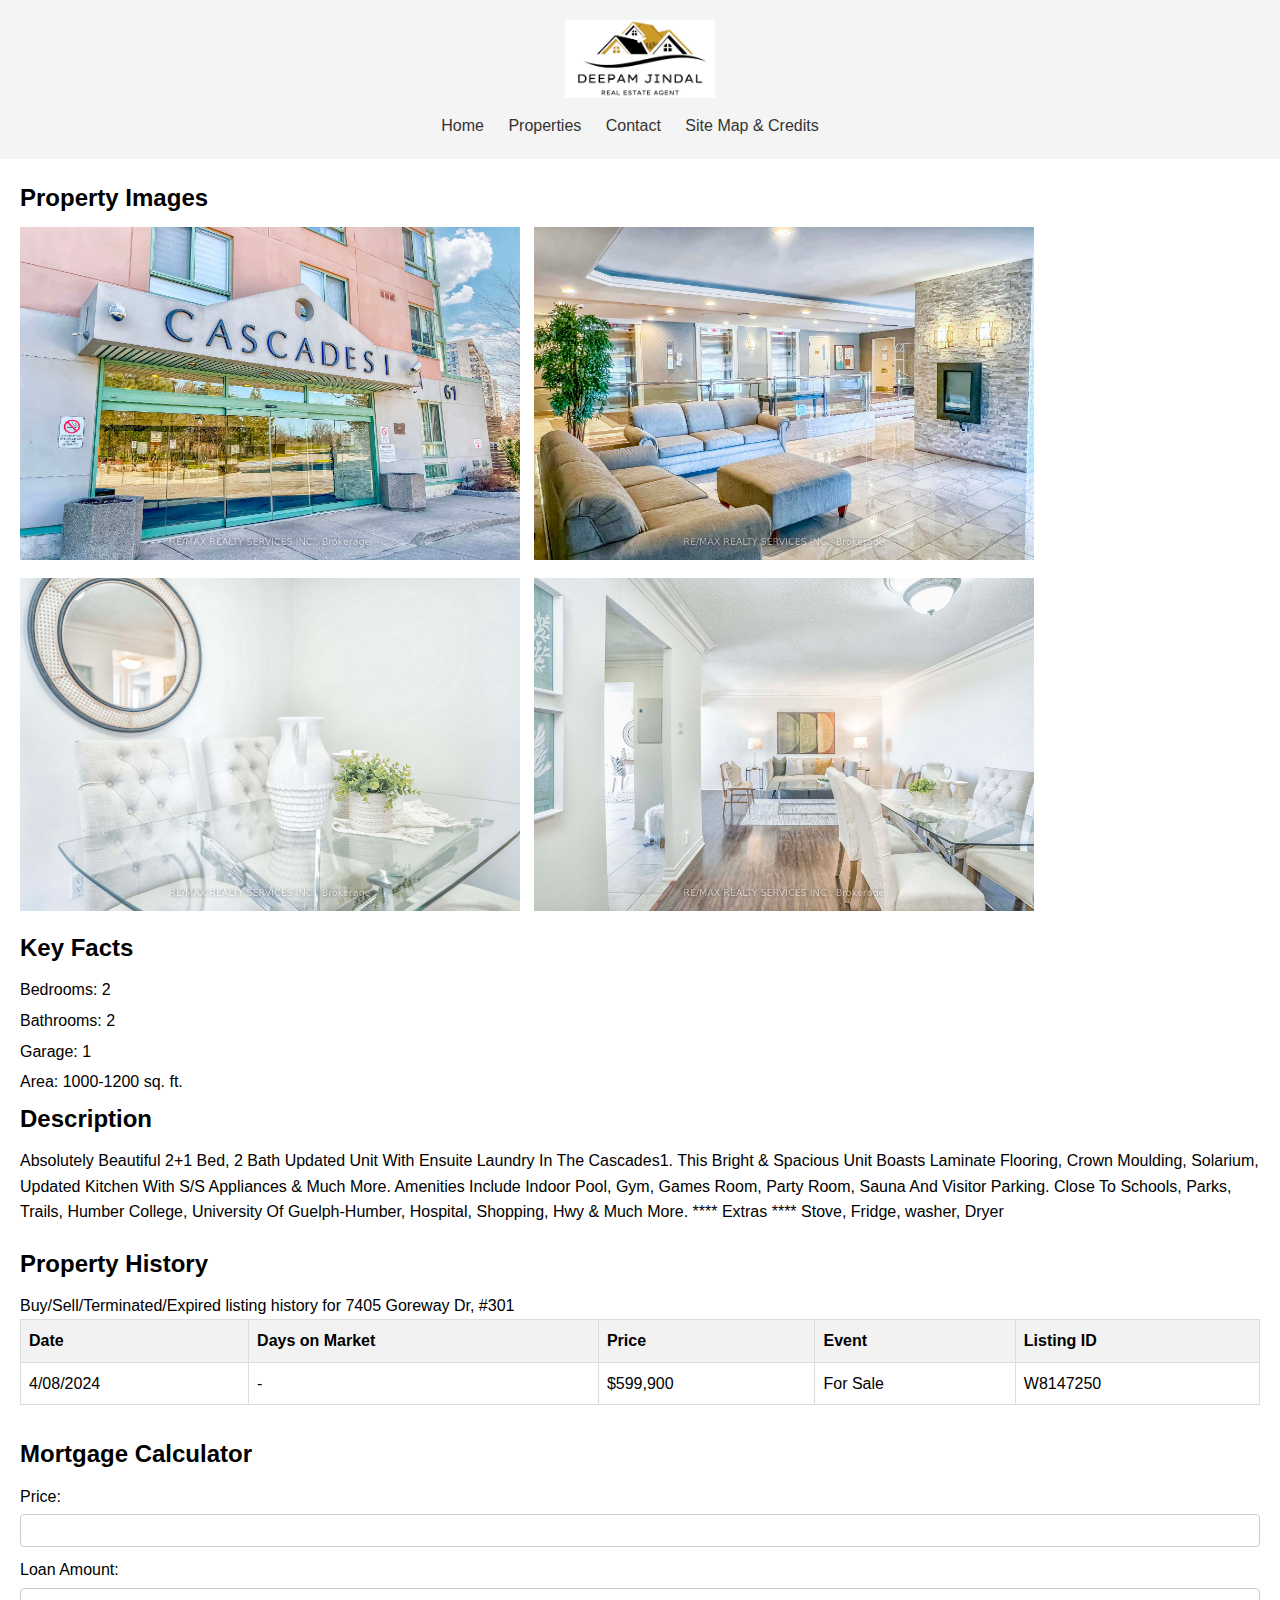
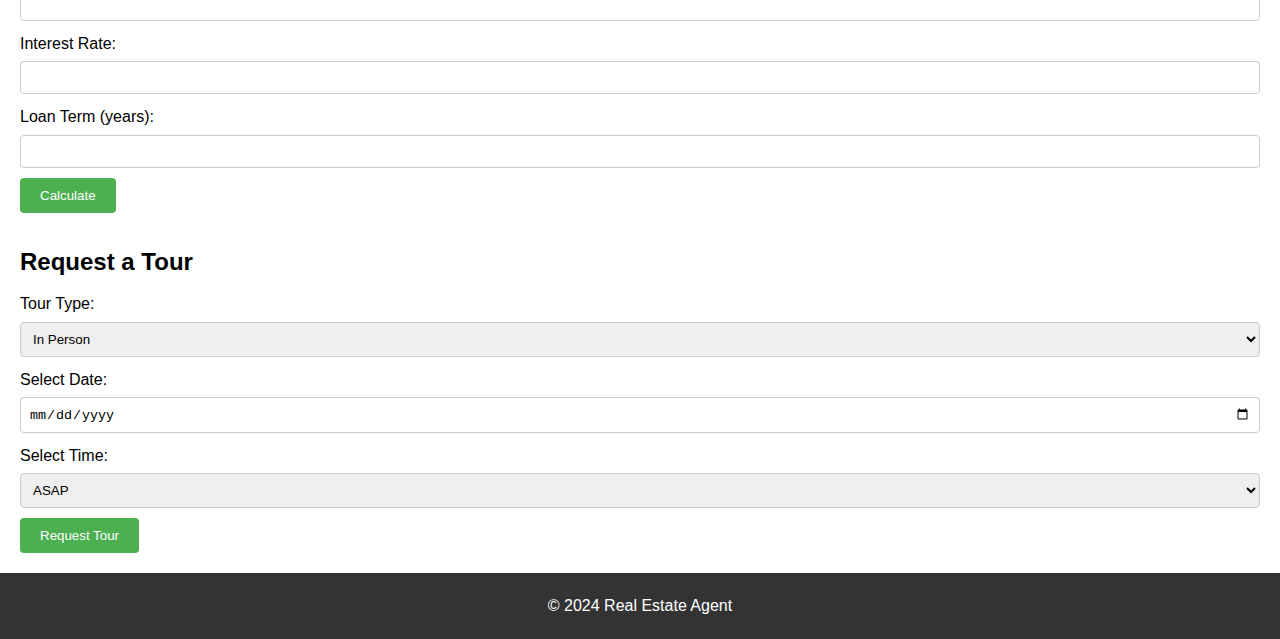
<file: listing3.html>
<!DOCTYPE html>
<html lang="en">
<head>
    <meta charset="UTF-8">
    <meta name="viewport" content="width=device-width, initial-scale=1.0">
    <link rel="stylesheet" href="style1a.css">
    <title>Property Details</title>
</head>
<body>
    <header>
        <h1 class="logo"><img src="companylogo.jpg" alt="Logo"></h1>
        <nav>
            <ul>
                <li><a href="index.html">Home</a></li>
                <li><a href="properties.html">Properties</a></li>
                <li><a href="contact.html">Contact</a></li>
                <li><a href="site map and credits.html">Site Map & Credits</a></li>
            </ul>
        </nav>
    </header>

    <main>
        <section id="property-images">
            <h2>Property Images</h2>
            <!-- Add property images here -->
            <img src="listing 3a.jpeg" alt="Property Image 1">
            <img src="listing 3b.jpeg" alt="Property Image 2">
            <img src="listing 3c.jpeg" alt="Property Image 3">
            <img src="listing 3d.jpeg" alt="Property Image 3">
          </section>

        <section id="key-facts">
            <h2>Key Facts</h2>
            <ul>
                <li>Bedrooms: 2</li>
                <li>Bathrooms: 2</li>
                <li>Garage: 1</li>
                <li>Area: 1000-1200 sq. ft.</li>
                <!-- Add more key facts here -->
            </ul>
        </section>

        <section id="description">
            <h2>Description</h2>
            <p>Absolutely Beautiful 2+1 Bed, 2 Bath Updated 
                Unit With Ensuite Laundry In The Cascades1. This 
                Bright & Spacious Unit Boasts Laminate Flooring, 
                Crown Moulding, Solarium, Updated Kitchen With S/S 
                Appliances & Much More. Amenities Include Indoor Pool,
                 Gym, Games Room, Party Room, Sauna And Visitor Parking.
                  Close To Schools, Parks, Trails, Humber College, 
                  University Of Guelph-Humber, Hospital, Shopping, 
                  Hwy & Much More. 
                **** Extras **** Stove, Fridge, washer, Dryer</p>
        </section>

        <section id="property-history">
            <h2>Property History</h2>
            <p>Buy/Sell/Terminated/Expired listing history for 7405 Goreway Dr, #301</p>
            
            <table>
                <tr>
                  <th>Date</th>
                  <th>Days on Market</th>
                  <th>Price</th>
                  <th>Event</th>
                  <th>Listing ID</th>
                </tr>
                <tr>
                  <td>4/08/2024</td>
                  <td>-</td>
                  <td>$599,900</td>
                  <td>For Sale</td>
                  <td>W8147250</td>
                </tr>
              </table>
        </section>

        <section id="mortgage-calculator">
            <h2>Mortgage Calculator</h2>
            <form action="#" method="post">
                <label for="price">Price:</label>
                <input type="number" id="price" name="price" required>
        
                <label for="loan-amount">Loan Amount:</label>
                <input type="number" id="loan-amount" name="loan-amount" required>
        
                <label for="interest-rate">Interest Rate:</label>
                <input type="number" id="interest-rate" name="interest-rate" step="0.01" required>
        
                <label for="loan-term">Loan Term (years):</label>
                <input type="number" id="loan-term" name="loan-term" required>
        
                <button type="submit">Calculate</button>
            </form>
        </section>
        <section id="request-tour">
            <h2>Request a Tour</h2>
            <form action="#" method="post">
                <label for="tour-type">Tour Type:</label>
                <select id="tour-type" name="tour-type">
                    <option value="in-person">In Person</option>
                    <option value="virtual">Virtual Tour</option>
                </select>
        
                <label for="date">Select Date:</label>
                <input type="date" id="date" name="date" min="2024-04-12" max="2024-04-16">
        
                <label for="time">Select Time:</label>
                <select id="time" name="time">
                    <option value="ASAP">ASAP</option>
                    <option value="FRI">Friday, April 12</option>
                    <option value="SAT">Saturday, April 13</option>
                    <option value="SUN">Sunday, April 14</option>
                    <option value="MON">Monday, April 15</option>
                    <option value="TUE">Tuesday, April 16</option>
                </select>
        
                <button type="submit">Request Tour</button>
            </form>
        </section>
                
    </main>

    <footer>
        <p>&copy; 2024 Real Estate Agent</p>
    </footer>
</body>
</html>
</file>
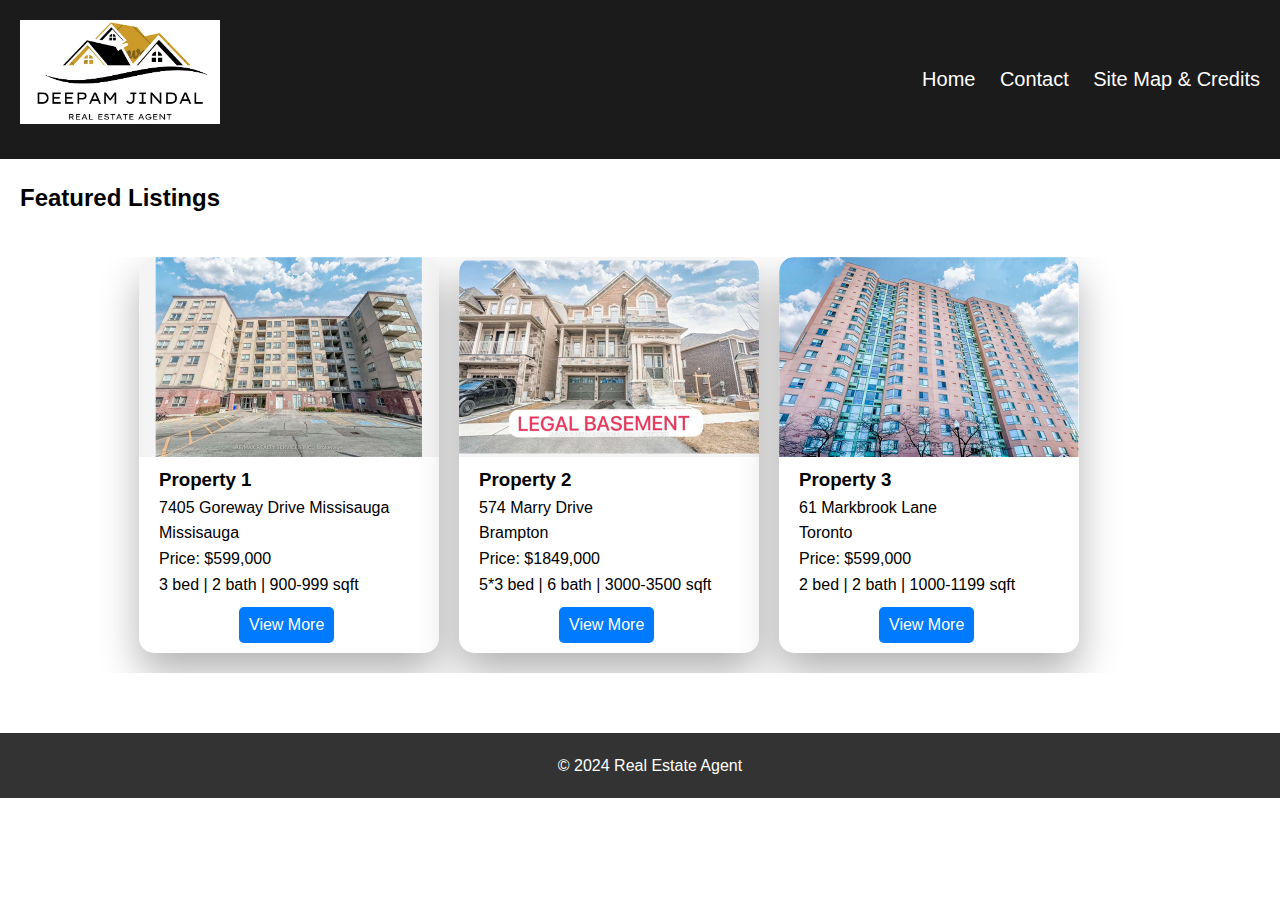
<file: properties.html>
<!DOCTYPE html>
<html lang="en">
<head>
    <meta charset="UTF-8">
    <meta name="viewport" content="width=device-width, initial-scale=1.0">
    <link rel="stylesheet" href="style.css">
    <title>Featured Listings</title>
</head>
<body>
    <header>
        <div class="header-content">
            <h1 class="logo"><img src="companylogo.jpg" alt="Logo"></h1>
            <nav>
                <ul>
                    <li><a href="index.html">Home</a></li>
                    <li><a href="contact.html">Contact</a></li>
                    <li><a href="sitemap.html">Site Map & Credits</a></li>
                </ul>
            </nav>
        </div>
    </header>

    <main>
        <h2>Featured Listings</h2>
        <section id="featured-listings">
            <div class="listing">
                <img src="listing 1.jpeg" alt="Property 1">
                <h3>Property 1</h3>
                <p>7405 Goreway Drive Missisauga</p>
                <p>Missisauga</p>
                <p>Price: $599,000</p>
                <p>3 bed | 2 bath | 900-999 sqft</p>
                <a href="listing1.html" class="view-more">View More</a>
            </div>
            <div class="listing">
                <img src="listing 2.jpeg" alt="Property 2">
                <h3>Property 2</h3>
                <p>574 Marry Drive</p>
                <p>Brampton</p>
                <p>Price: $1849,000</p>
                <p>5*3 bed | 6 bath | 3000-3500 sqft</p>
                <a href="listing2.html" class="view-more">View More</a>
            </div>
            <div class="listing">
                <img src="listing 3.jpeg" alt="Property 3">
                <h3>Property 3</h3>
                <p>61 Markbrook Lane</p>
                <p>Toronto</p>
                <p>Price: $599,000</p>
                <p>2 bed | 2 bath | 1000-1199 sqft</p>
                <a href="listing3.html" class="view-more">View More</a>
            </div>
        </section>
    </main>

    <footer>
        <p>&copy; 2024 Real Estate Agent</p>
    </footer>
</body>
</html>
</file>
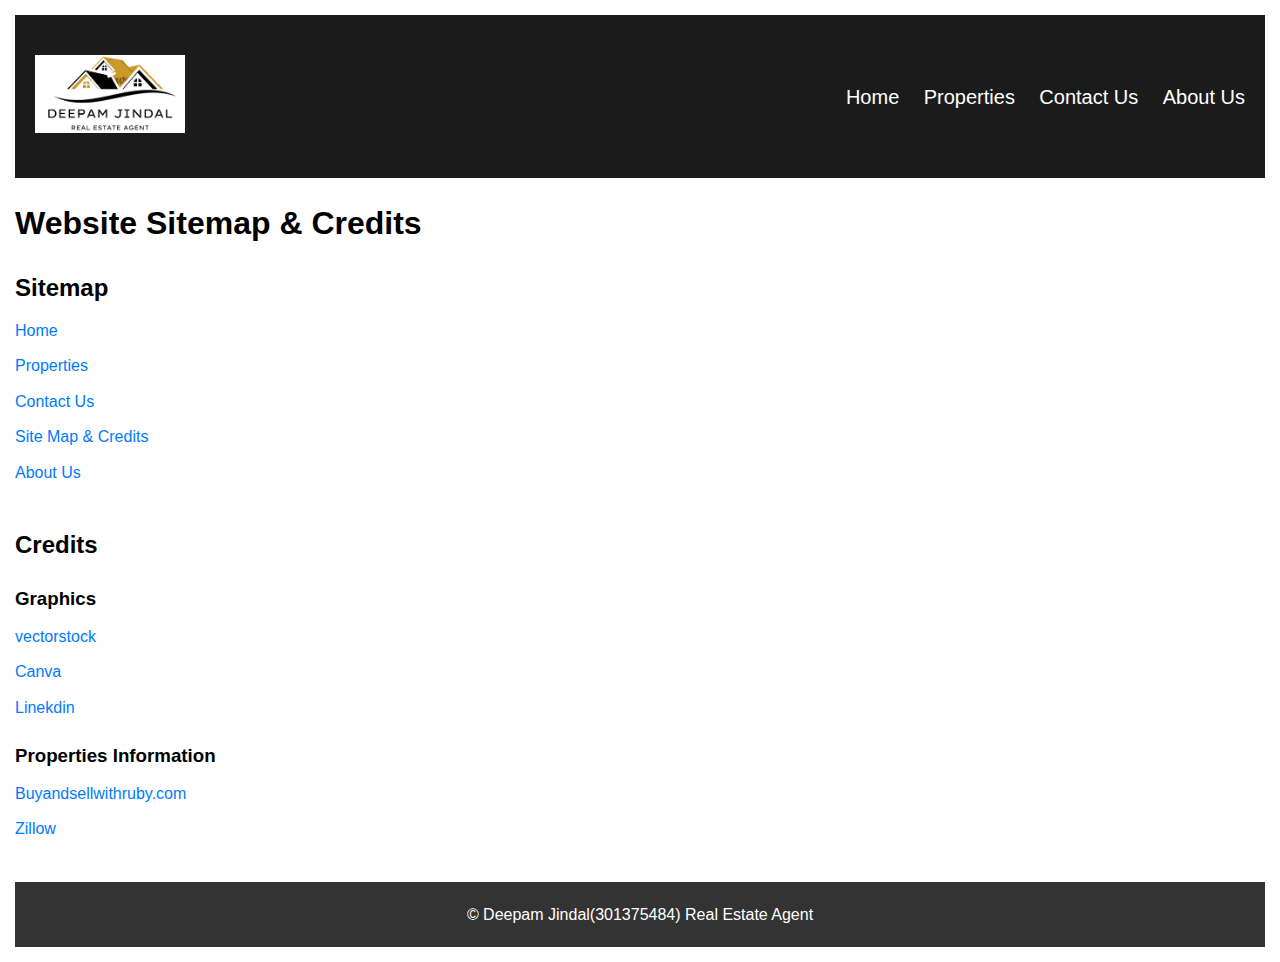
<file: site map and credits.html>
<!DOCTYPE html>
<html lang="en">
<head>
    <meta charset="UTF-8">
    <meta name="viewport" content="width=device-width, initial-scale=1.0">
    <link rel="stylesheet" href="sitemap.css">
    <header>
        <div class="header-content">
            <h1 class="logo"><img src="companylogo.jpg" alt="Logo"></h1>
            <nav>
                <ul>
                    <li><a href="index.html">Home</a></li>
                    <li><a href="properties.html">Properties</a></li>
                    <li><a href="contact.html">Contact Us</a></li>
                    
                    <li><a href="About.html">About Us</a></li>
                </ul>
            </nav>
        </div>
    </header>
    <title>Website Sitemap & Credits</title>
</head>
<body>
    <h1>Website Sitemap & Credits</h1>

    <section>
        <h2>Sitemap</h2>
        <ul>
            <li><a href="index.html">Home</a></li>
            <li><a href="properties.html">Properties</a></li>
            <li><a href="contact.html">Contact Us</a></li>
            <li><a href="sitemap.html">Site Map & Credits</a></li>
            <li><a href="about.html">About Us</a></li>
        </ul>
    </section>

    <section>
        <h2>Credits</h2>
        <h3>Graphics</h3>
        <ul>
            <li><a href="https://www.vectorstock.com/royalty-free-vector/avatar-men-design-vector-14499035" target="_blank">vectorstock</a></li>
            <li><a href="https://www.canva.com/" target="_blank">Canva</a></li>
            <li><a href="https://www.linkedin.com/in/paulmartinhoffman" target="_blank">Linekdin</a></li>
        </ul>

        <h3>Properties Information</h3>
        <ul>
            <li><a href="https://buyandsellwithruby.com/Home" target="_blank">Buyandsellwithruby.com</a></li>
            <li><a href="https://www.zillow.com" target="_blank">Zillow</a></li>
        </ul>
    </section>

    <footer>
        <p>&copy; Deepam Jindal(301375484) Real Estate Agent</p>
    </footer>
</body>
</html>
</file>
<file: style.css>
* {
    margin: 0;
    padding: 0;
    box-sizing: border-box;
}

body {
    font-family: Arial, sans-serif;
    line-height: 1.6;
    margin: 0;
    padding: 0;
    background-color: #ffffff;
    transition: background-color 0.3s ease;
}

header {
    background-color: #1b1b1b;
    padding: 20px;
}

.header-content {
    display: flex;
    justify-content: space-between;
    align-items: center;
}

.logo img {
    max-width: 50px;
}

nav ul {
    list-style-type: none;
    padding: 0;
    margin: 0;
}

nav ul li {
    display: inline;
    margin-right: 20px;
}

nav ul li:last-child {
    margin-right: 0;
}

nav ul li a {
    text-decoration: none;
    color: #fff;
    font-size: 20px;
    transition: color 0.3s;
}

nav ul li a:hover {
    color: #ffc107;
}

.logo {
    max-width: 200px;
   
    transition: all 0.6s ease;
}

.logo img {
    max-width: 100%;
    height: auto;
    transition: all 0.6s ease;
}

.logo:hover {
    transform: scale(0.95);
}

.logo:hover img {
    filter: grayscale(70%);
}

main {
    padding: 20px;
}

#profile {
    padding: 20px;
    background-color: #f9f9f9;
    border-radius: 10px;
    box-shadow: 0px 5px 15px rgba(0, 0, 0, 0.1);
}

.profile-content {
    display: flex;
    align-items: center;
    animation: fadeIn 1s ease;
}

.profile-content img {
    width: 150px;
    height: 150px;
    border-radius: 50%;
    margin-right: 20px;
    animation: pulse 1.5s infinite alternate;
}

.profile-info {
    font-size: 16px;
}

@keyframes fadeIn {
    from {
        opacity: 0;
        color: #1e90ff;
    }
    to {
        opacity: 1;
        color: #32cd32;
    }
}

@keyframes pulse {
    from {
        transform: scale(1);
        background-color: #87cefa;
        box-shadow: 0px 0px 10px #87cefa;
    }
    to {
        transform: scale(1.05);
        background-color: #4169e1;
        box-shadow: 0px 0px 10px #4169e1;
    }
}

@media screen and (max-width: 768px) {
    .profile-content {
        flex-direction: column;
    }

    .profile-content img {
        margin-right: 0;
        margin-bottom: 20px;
    }
}

#featured-listings {
    max-width: 95%;
    margin-top: 40px;
    margin-bottom: 40px;
    display: flex;
    justify-content: center;
    gap: 20px;
    overflow-x: auto;
    padding-bottom: 20px;
}

.listing {
    flex: 0 0 auto;
    width: 300px;
    background-color: #ffffff;
    border-radius: 15px;
    box-shadow: 0px 20px 40px rgba(0, 0, 0, 0.3);
    overflow: hidden;
    transition: transform 0.3s, box-shadow 0.3s;
}

.listing h3, p {
    margin-left: 20px;
}

.listing a {
    margin-left: 100px;
}

.listing:hover {
    transform: translateY(-10px);
    box-shadow: 0px 30px 60px rgba(0, 0, 0, 0.4);
}

.listing img {
    width: 100%;
    height: 200px;
    object-fit: cover;
    border-radius: 15px 15px 0 0;
}

.listing-content {
    padding: 20px;
}

.listing-title {
    font-size: 22px;
    font-weight: bold;
    margin-bottom: 10px;
    color: #333333;
}

.listing-description {
    font-size: 16px;
    color: #666666;
    margin-bottom: 15px;
}

.listing-price {
    font-size: 20px;
    color: #007bff;
    margin-bottom: 15px;
}

.listing-location {
    font-size: 16px;
    color: #888888;
}

.listing-footer {
    display: flex;
    justify-content: space-between;
    align-items: center;
    margin-top: 15px;
}

.view-details {
    padding: 10px 20px;
    background-color: #007bff;
    color: #ffffff;
    border-radius: 25px;
    text-decoration: none;
    transition: background-color 0.3s;
}

.view-details:hover {
    background-color: #0056b3;
}

.view-more {
    display: block;
    margin-left: 9px;
    margin-bottom: 10px;
    padding: 10px 10px;
    background-color: #007bff;
    color: #fff;
    text-decoration: none;
    border-radius: 5px;
    transition: background-color 0.3s ease;
}

.view-more:hover {
    background-color: #0056b3;
}

.view-more {
    display: inline-block;
    margin-top: 10px;
    padding: 5px 10px;
    background-color: #007bff;
    color: #fff;
    text-decoration: none;
    border-radius: 5px;
    transition: background-color 0.3s ease;
}

.view-more:hover {
    background-color: #0056b3;
}

form {
    background-color: #fff;
    padding: 20px;
    border-radius: 5px;
    box-shadow: 0 0 10px rgba(0, 0, 0, 0.1);
}

.form-group {
    margin-bottom: 20px;
}

label {
    display: block;
    font-size: 16px;
    margin-bottom: 5px;
}

input[type="text"],
input[type="email"],
input[type="tel"],
select,
textarea {
    width: 100%;
    padding: 10px;
    border: 1px solid #ccc;
    border-radius: 5px;
}

input[type="number"] {
    width: calc(100% - 22px);
}

textarea {
    resize: vertical;
}

button[type="submit"] {
    background-color: #007bff;
    color: #fff;
    padding: 10px 20px;
    border: none;
    border-radius: 5px;
    cursor: pointer;
    transition: background-color 0.3s ease;
}

button[type="submit"]:hover {
    background-color: #0056b3;
}

.about-section {
    padding: 50px;
    text-align: center;
    background-color: #f1f1f1;
}

.about-section p {
    padding: 10px;
}

.row {
    display: flex;
    flex-wrap: wrap;
    padding: 0 4px;
}

.column {
    flex: 25%;
    max-width: 100%;
    padding: 0 4px;
}

.card {
    padding: 16px;
    text-align: center;
    background-color: #f1f1f1;
    margin-top: 20px;
}

.container {
    padding: 0 16px;
}

.container::after,
.row::after {
    content: "";
    clear: both;
    display: table;
}

.title {
    color: grey;
    font-size: 18px;
}

.button {
    border: none;
    outline: 0;
    display: inline-block;
    padding: 8px;
    color: white;
    background-color: #000;
    text-align: center;
    cursor: pointer;
    width: 70%;
}

.button:hover {
    background-color: #555;
}

#customer-review {
    background-color: #fff;
    padding: 20px;
    margin-top: 20px;
    box-shadow: 0 4px 8px rgba(0, 0, 0, 0.1);
}

#customer-review form {
    display: flex;
    flex-direction: column;
}

#customer-review label {
    margin-bottom: 10px;
}

#customer-review textarea {
    margin-bottom: 20px;
    height: 100px;
}

footer {
    background-color: #333;
    color: #fff;
    padding: 20px;
    text-align: center;
}
</file>
<file: style_4.css>
* {
    margin: 15px;
    padding: 0;
    box-sizing: border-box;
}

body {
    font-family: 'Segoe UI', Tahoma, Geneva, Verdana, sans-serif;
    background-color: #eff1f3;
}

header {
    background-color: #223843;
    color: white;
    padding: 20px;
    text-align: center;
}

footer {
    background-color: #223843;
    color: white;
    padding: 20px;
    text-align: center;
}

h1, h3 {
    margin-bottom: 10px;
    font-weight: normal;
}

.logo {
    width: auto;
    display: block;
    margin: 0 auto;
}

.paragraph {
    margin-bottom: 20px;
    line-height: 1.6;
    text-align: center;
}

input[type="text"], 
input[type="number"] {
    width: 200px;
    height: 30px;
    border-radius: 4px;
    font-size: 18px;
}

textarea {
    width: 80%;
    padding: 12px;
    margin-bottom: 20px;
    border: 1px solid #ccc;
    border-radius: 1px;
    font-size: 16px;
    transition: border-color 0.3s ease;
}

input[type="text"]:focus,
input[type="number"]:focus,
textarea:focus {
    outline: none;
    border-color: #007bff;
}

input[type="radio"] {
    margin-right: 5px;
}

.align {
    display: flex;
    flex-wrap: wrap;
    justify-content: center;
}

.Instructor, .Course {
    margin-bottom: 40px;
}

.foot h3 {
    margin-top: 20px;
    font-size: 18px;
    font-weight: normal;
}

a {
    color: #1e87a4; 
}
</file>
<file: style1a.css>
* {
    margin: 0;
    padding: 0;
    box-sizing: border-box;
}

/* Body styles */
body {
    font-family: Arial, sans-serif;
    line-height: 1.6;
}

/* Header styles */
header {
    background-color: #f4f4f4;
    padding: 20px;
    text-align: center;
}

.logo img {
    width: 150px;
    height: auto;
}

nav ul {
    list-style: none;
}

nav ul li {
    display: inline-block;
    margin-right: 20px;
}

nav ul li a {
    text-decoration: none;
    color: #333;
}

/* Main styles */
main {
    padding: 20px;
}

h2 {
    margin-bottom: 10px;
}

/* Property Images section */
#property-images img {
    width: 500px;
    height: auto;
    margin-bottom: 10px;
    margin-right: 10px;
}

/* Key Facts section */
#key-facts ul {
    list-style-type: none;
}

#key-facts ul li {
    margin-bottom: 5px;
}

/* Description section */
#description p {
    margin-bottom: 20px;
}

/* Property History section */
#property-history table {
    width: 100%;
    border-collapse: collapse;
}

#property-history th, #property-history td {
    border: 1px solid #ddd;
    padding: 8px;
    text-align: left;
}

#property-history th {
    background-color: #f2f2f2;
}

/* Mortgage Calculator and Request a Tour sections */
#mortgage-calculator, #request-tour {
    margin-top: 30px;
}

#mortgage-calculator label, #request-tour label {
    display: block;
    margin-bottom: 5px;
}

#mortgage-calculator input[type="number"], #request-tour input[type="date"], #request-tour select {
    width: 100%;
    padding: 8px;
    margin-bottom: 10px;
    border: 1px solid #ccc;
    border-radius: 4px;
    box-sizing: border-box;
}

#mortgage-calculator button, #request-tour button {
    background-color: #4caf50;
    color: white;
    padding: 10px 20px;
    border: none;
    border-radius: 4px;
    cursor: pointer;
}

#mortgage-calculator button:hover, #request-tour button:hover {
    background-color: #45a049;
}

/* Footer styles */
footer {
    background-color: #333;
    color: #fff;
    text-align: center;
    padding: 20px;
}
</file>
<file: sitemap.css>
* {
    margin: 0;
    padding: 0;
    box-sizing: border-box;
}

body {
    font-family: Arial, sans-serif;
    line-height: 1.6;
    margin: 5px;
    padding: 10px;
    background-color: #ffffff;
    transition: background-color 0.3s ease;
}

header {
    background-color: #1b1b1b;
    padding: 20px;
}

.header-content {
    display: flex;
    justify-content: space-between;
    align-items: center;
}

.logo img {
    max-width: 150px;
}

nav ul {
    list-style-type: none;
    padding: 0;
    margin: 0;
}

nav ul li {
    display: inline;
    margin-right: 20px;
}

nav ul li:last-child {
    margin-right: 0;
}

nav ul li a {
    text-decoration: none;
    color: #fff;
    font-size: 20px;
    transition: color 0.3s;
}

nav ul li a:hover {
    color: #ffc107;
}

h1, h2, h3, h4, h5, h6 {
    margin-top: 20px;
    margin-bottom: 10px;
}

section {
    margin-bottom: 40px;
}

ul {
    list-style: none;
}

ul li {
    margin-bottom: 10px;
}

a {
    text-decoration: none;
    color: #007bff;
}

a:hover {
    text-decoration: underline;
}

footer {
    background-color: #333;
    color: #fff;
    padding: 20px;
    text-align: center;
}
</file>
